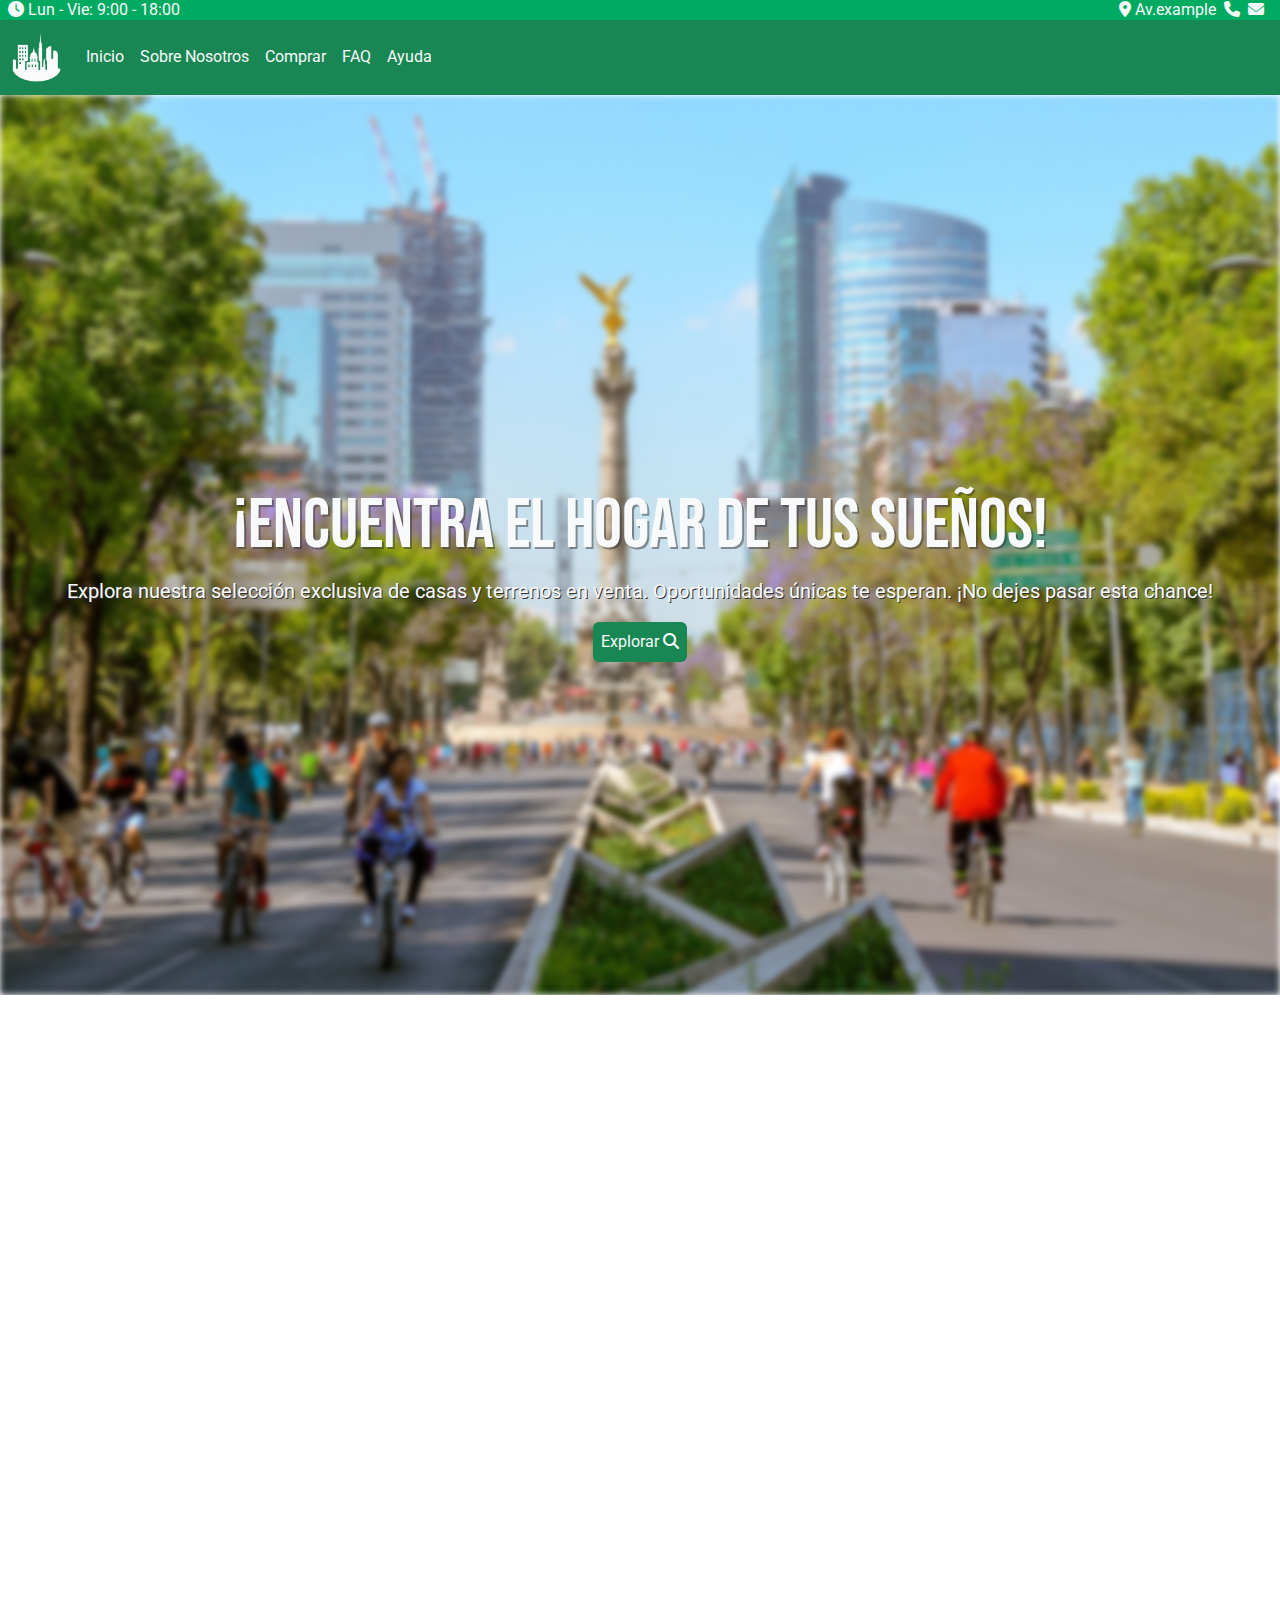
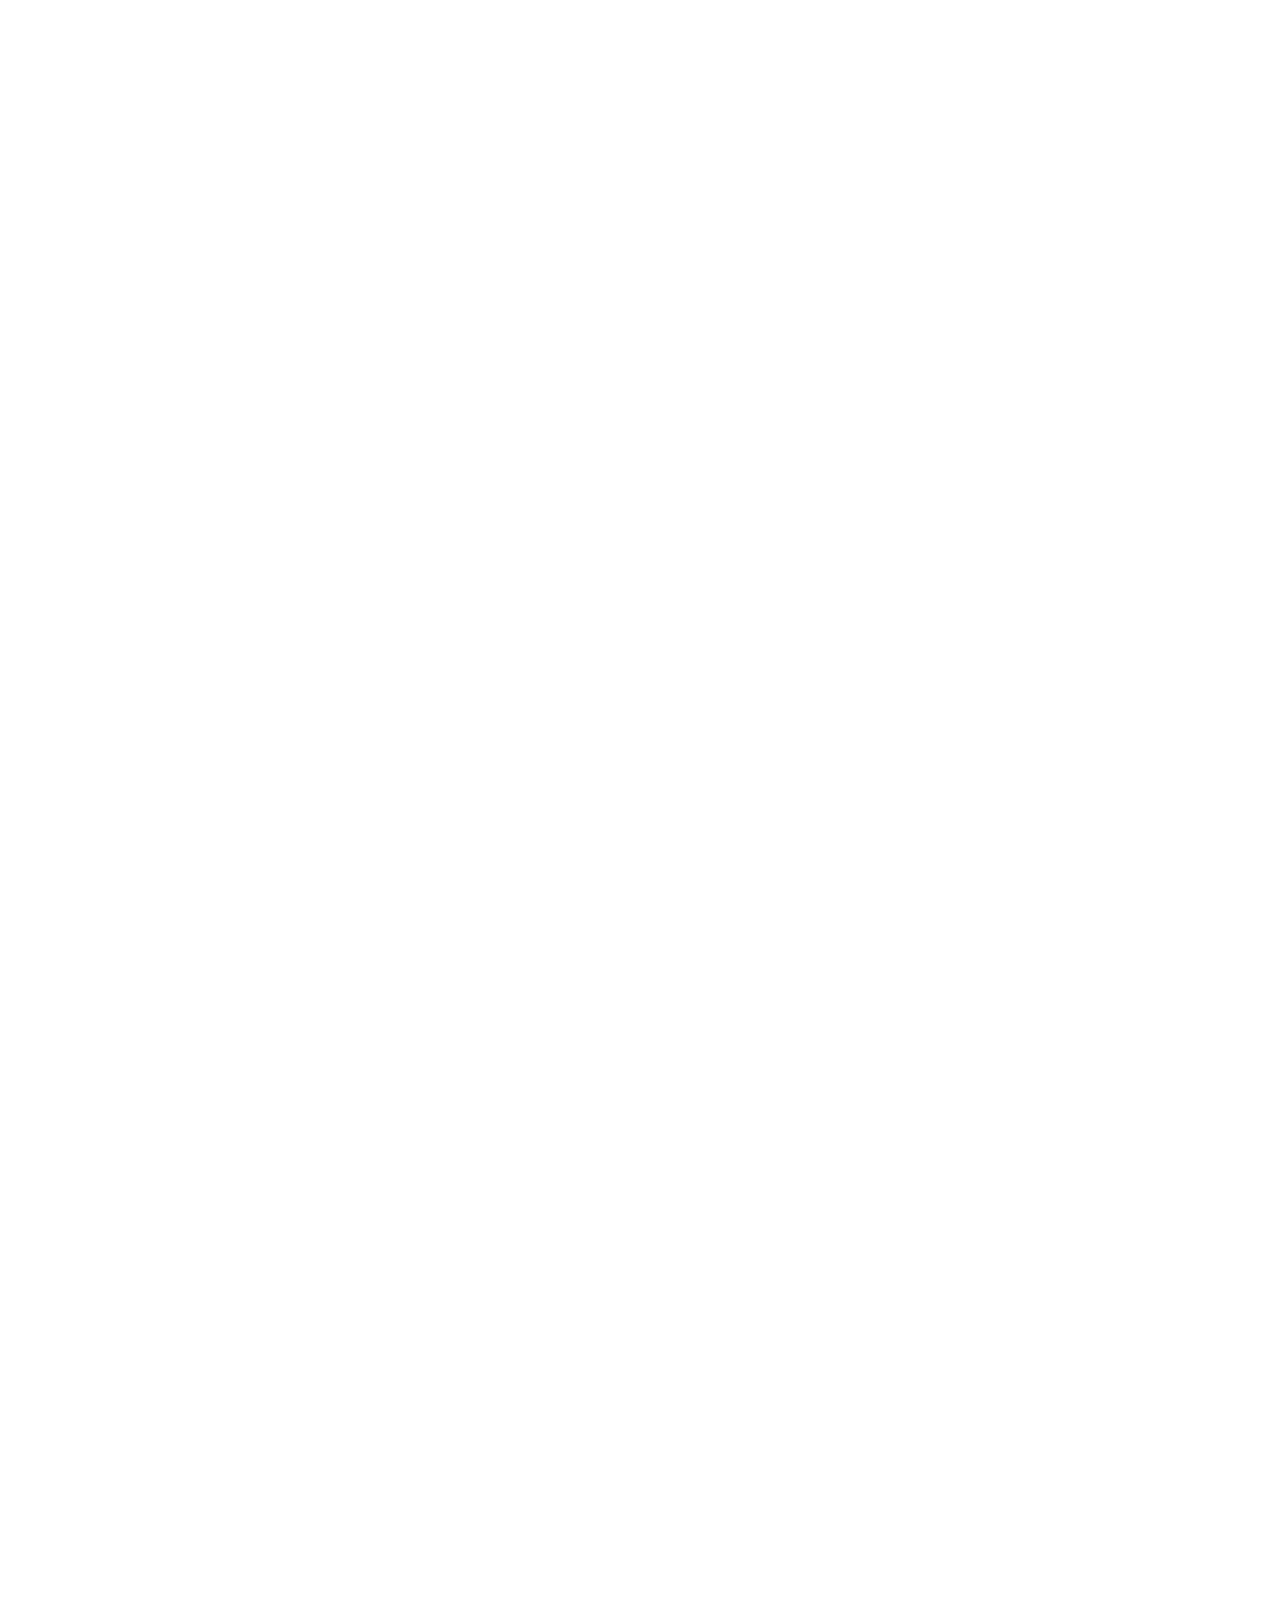
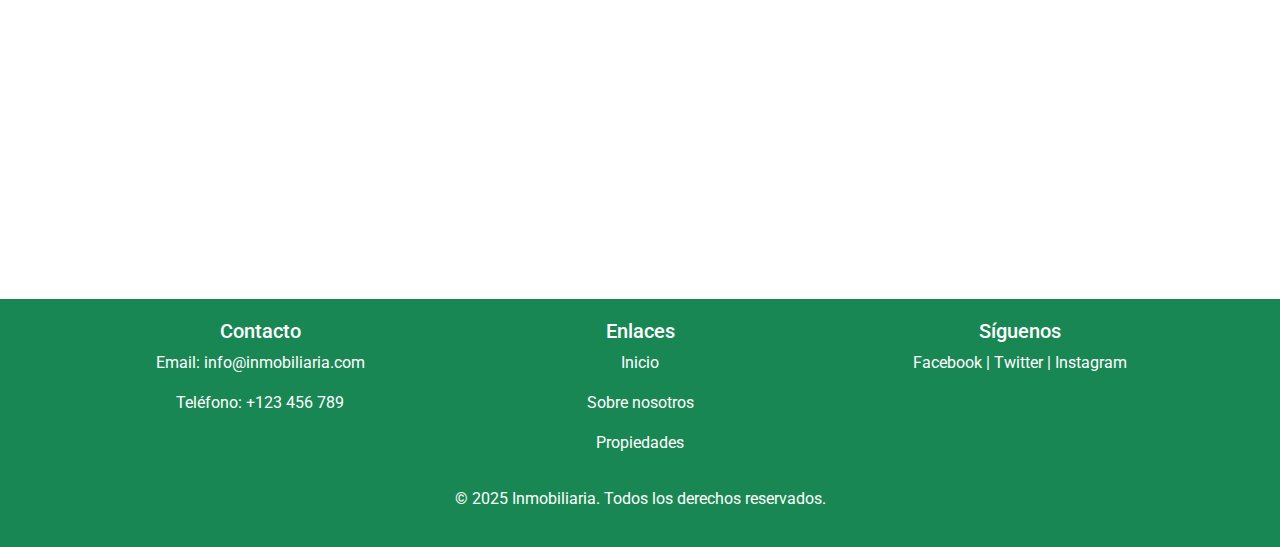
<file: index.html>
<!DOCTYPE html>
<html lang="es">

<head>
    <meta charset="UTF-8">
    <meta name="viewport" content="width=S, initial-scale=1.0">
    <title>Inmobiliaria | Inicio</title>
    <link rel="shorcut icon" href="/assets/img/logo.png">
    <link rel="stylesheet" href="https://cdnjs.cloudflare.com/ajax/libs/font-awesome/6.7.2/css/all.min.css"
        integrity="sha512-Evv84Mr4kqVGRNSgIGL/F/aIDqQb7xQ2vcrdIwxfjThSH8CSR7PBEakCr51Ck+w+/U6swU2Im1vVX0SVk9ABhg=="
        crossorigin="anonymous" referrerpolicy="no-referrer" />
    <link href="https://cdn.jsdelivr.net/npm/bootstrap@5.3.3/dist/css/bootstrap.min.css" rel="stylesheet"
        integrity="sha384-QWTKZyjpPEjISv5WaRU9OFeRpok6YctnYmDr5pNlyT2bRjXh0JMhjY6hW+ALEwIH" crossorigin="anonymous">
        <link href="https://unpkg.com/aos@2.3.1/dist/aos.css" rel="stylesheet">
        <link rel="stylesheet" href="./assets/css/style.css">
</head>

<body>
    <header>
        <div class="d-flex justify-content-between align-items-center p-2 top-header ">
            <div class=" text-light"> <i class="fa-solid fa-clock"></i> Lun - Vie: 9:00 - 18:00 </div>

            <div class="d-flex justify-content-end ">
                <ul class="d-flex flex-row gap-2 m-2  text-light">
                    <li><i class="fa-solid fa-location-dot"></i> Av.example</li>
                    <li><a class="" href=""><i class="fa-solid fa-phone  text-light contact"></i></a></li>
                    <li><a class="" href=""><i class="fa-solid fa-envelope  text-light contact"></i></a></li>
                </ul>
            </div>
        </div>
        <nav class="navbar navbar-expand-lg bg-success ">
            <div class="container-fluid">
                <a class="navbar-brand  text-light " href="#"><img class="logo" src="/assets/img/logo.png" alt=""></a>
                <button class="navbar-toggler" type="button" data-bs-toggle="collapse"
                    data-bs-target="#navbarSupportedContent" aria-controls="navbarSupportedContent"
                    aria-expanded="false" aria-label="Toggle navigation">
                    <span class="navbar-toggler-icon"></span>
                </button>
                <div class="collapse navbar-collapse" id="navbarSupportedContent">
                    <ul class="navbar-nav me-auto mb-2 mb-lg-0 ">
                        <li class="nav-item">
                            <a class="  text-light nav-link active" aria-current="page" href="/index.html">Inicio</a>
                        </li>
                        <li class="nav-item">
                            <a class="  text-light nav-link active" aria-current="page"
                                href="/pages/sobrenosotros.html">Sobre Nosotros</a>
                        </li>
                        <li class="nav-item">
                            <a class=" text-light nav-link active" aria-current="page" href="#destino">Comprar</a>
                        </li>
                        <li class="nav-item">
                            <a class=" text-light nav-link active" aria-current="page" href="#faq">FAQ</a>
                        </li>
                        <li class="nav-item">
                            <a class=" text-light nav-link active" aria-current="page"
                                href="/pages/ayuda.html">Ayuda</a>
                        </li>
                </div>
            </div>
        </nav>
    </header>
    <main>
        <section class="background-index" >
            <div class="background"></div>
            <div class="city align-items-center
                d-flex flex-column justify-content-center text-center text-light  ">
                <h1 class="titulo">¡Encuentra el hogar de tus sueños!</h1>
                <p class="parrafo">Explora nuestra selección exclusiva de casas y terrenos en venta. Oportunidades
                    únicas te esperan.
                    ¡No dejes pasar esta chance!
                </p>

                <a href="#destino" class=" explorar bg-success rounded p-2 text-decoration-none text-light">Explorar <i
                        class="fa-solid fa-magnifying-glass fs-10"></i></a>
            </div>
        </section>
        <section data-aos="fade-up" class="d-flex flex-row justify-content-center align-items-center gap-3 bg-success texto">
            <div class="col-6 text-light fs-4">Imagina despertar cada día en la casa de tus sueños o invertir en un
                terreno con un futuro prometedor.
                Las mejores oportunidades inmobiliarias están a solo un clic de distancia.

                Ya sea que busques un hogar acogedor, un espacio para tu familia o una inversión inteligente, tenemos
                opciones exclusivas para ti. Ubicaciones privilegiadas, precios competitivos y propiedades que se
                adaptan a tus necesidades.

                No dejes pasar esta oportunidad. Las mejores propiedades se venden rápido. ¡Haz clic ahora y encuentra
                la tuya antes que nadie!</div>
            <div><img class="mb-0 " src="/assets/img/agente.png" alt=""></div>
        </section>
        <section data-aos="fade-up" id="destino" class="container text-center mt-4">
            <div class="row mb-3">
              <div class="col-12 col-md-6 mb-3">
                <a href="/pages/casas.html">
                  <div class="image-container">
                    <img src="/assets/img/casa.jpg" alt="Casa">
                    <div class="overlay">
                      <div class="overlay-text">Casas</div>
                    </div>
                  </div>
                </a>
              </div>
          
              <div class="col-12 col-md-6 mb-3">
                <a href="/pages/edificios.html">
                  <div class="image-container">
                    <img src="/assets/img/edificio.jpg" alt="Edificio">
                    <div class="overlay">
                      <div class="overlay-text">Edificios</div>
                    </div>
                  </div>
                </a>
              </div>
          
              <div class="col-12 col-md-6 mb-3">
                <a href="/pages/terrenos.html">
                  <div class="image-container">
                    <img src="/assets/img/terrenos.jpg" alt="Terrenos">
                    <div class="overlay">
                      <div class="overlay-text">Terrenos</div>
                    </div>
                  </div>
                </a>
              </div>
          
              <div class="col-12 col-md-6 mb-3">
                <a href="/pages/locales.html">
                  <div class="image-container">
                    <img src="/assets/img/locales.jpg" alt="Locales">
                    <div class="overlay">
                      <div class="overlay-text">Locales</div>
                    </div>
                  </div>
                </a>
              </div>
            </div>
          </section>
          

        <section data-aos="fade-up">
            <h2 class="justify-content-center text-center d-flex">Nuestros Clientes</h2>
            <div id="testimonialCarousel" class="carousel slide" data-bs-ride="carousel" data-bs-interval="3000">
                <div class="carousel-inner">
                    <div class="carousel-item active">
                        <div class="testimonial">
                            <h5>Juan Pérez</h5>
                            <p>"Compré mi casa aquí y fue la mejor decisión. Excelente servicio."</p>
                            <div class="stars">⭐⭐⭐⭐⭐</div>
                        </div>
                    </div>
                    <div class="carousel-item">
                        <div class="testimonial">
                            <h5>María López</h5>
                            <p>"Atención de primera y muy buenas casas. Recomendado."</p>
                            <div class="stars">⭐⭐⭐⭐⭐</div>
                        </div>
                    </div>
                    <div class="carousel-item">
                        <div class="testimonial">
                            <h5>Carlos Gómez</h5>
                            <p>"Muy satisfecho con mi compra. Todo fue muy rápido y fácil."</p>
                            <div class="stars">⭐⭐⭐⭐⭐</div>
                        </div>
                    </div>
                </div>
            </div>
        </section>
        <section id="faq" class="container my-5" data-aos="fade-up">
            <h2 class="text-center mb-4">Preguntas Frecuentes (FAQ)</h2>
            <div class="accordion" id="faqAccordion">

                <div class="accordion-item">
                    <h2 class="accordion-header" id="headingOne">
                        <button class="accordion-button" type="button" data-bs-toggle="collapse"
                            data-bs-target="#collapseOne" aria-expanded="true" aria-controls="collapseOne">
                            ¿Qué tipo de propiedades ofrecen?
                        </button>
                    </h2>
                    <div id="collapseOne" class="accordion-collapse collapse show" aria-labelledby="headingOne"
                        data-bs-parent="#faqAccordion">
                        <div class="accordion-body">
                            Ofrecemos terrenos, edificios, casas y locales comerciales en diversas ubicaciones.
                        </div>
                    </div>
                </div>

                <div class="accordion-item">
                    <h2 class="accordion-header" id="headingTwo">
                        <button class="accordion-button collapsed" type="button" data-bs-toggle="collapse"
                            data-bs-target="#collapseTwo" aria-expanded="false" aria-controls="collapseTwo">
                            ¿Ofrecen financiamiento para la compra de propiedades?
                        </button>
                    </h2>
                    <div id="collapseTwo" class="accordion-collapse collapse" aria-labelledby="headingTwo"
                        data-bs-parent="#faqAccordion">
                        <div class="accordion-body">
                            Sí, contamos con opciones de financiamiento y trabajamos con diversas entidades bancarias
                            para facilitar su compra.
                        </div>
                    </div>
                </div>

                <div class="accordion-item">
                    <h2 class="accordion-header" id="headingThree">
                        <button class="accordion-button collapsed" type="button" data-bs-toggle="collapse"
                            data-bs-target="#collapseThree" aria-expanded="false" aria-controls="collapseThree">
                            ¿Cómo puedo programar una visita a una propiedad?
                        </button>
                    </h2>
                    <div id="collapseThree" class="accordion-collapse collapse" aria-labelledby="headingThree"
                        data-bs-parent="#faqAccordion">
                        <div class="accordion-body">
                            Puede agendar una visita contactándonos a través de nuestro formulario en línea o llamando a
                            nuestras oficinas.
                        </div>
                    </div>
                </div>

                <div class="accordion-item">
                    <h2 class="accordion-header" id="headingFour">
                        <button class="accordion-button collapsed" type="button" data-bs-toggle="collapse"
                            data-bs-target="#collapseFour" aria-expanded="false" aria-controls="collapseFour">
                            ¿Tienen propiedades en venta y en alquiler?
                        </button>
                    </h2>
                    <div id="collapseFour" class="accordion-collapse collapse" aria-labelledby="headingFour"
                        data-bs-parent="#faqAccordion">
                        <div class="accordion-body">
                            Sí, contamos con propiedades tanto para la venta como para el alquiler en diferentes
                            ubicaciones y precios.
                        </div>
                    </div>
                </div>
<a class="justify-content-end d-flex align-items-center" href="/pages/ayuda.html">Ver más preguntas</a>
            </div>
        </section>
        <section data-aos="fade-up"><iframe class="height-25  mt-5 d-flex justify-content-center w-100"
                src="https://www.google.com/maps/embed?pb=!1m18!1m12!1m3!1d1636.0440317859673!2d-56.17915495513125!3d-34.90423946594041!2m3!1f0!2f0!3f0!3m2!1i1024!2i768!4f13.1!3m3!1m2!1s0x959f804b61dd87fb%3A0xa618115bb8074eb6!2sCord%C3%B3n%2C%20Montevideo%2C%20Montevideo%20Department!5e0!3m2!1sen!2suy!4v1743624578591!5m2!1sen!2suy"
                width="600" height="450" style="border:0;" allowfullscreen="" loading="lazy"
                referrerpolicy="no-referrer-when-downgrade"></iframe>
        </section>
    </main>
    <footer class="footer bg-success">
        <div class="container">
            <div class="row">
                <div class="col-md-4">
                    <h5>Contacto</h5>
                    <p>Email: info@inmobiliaria.com</p>
                    <p>Teléfono: +123 456 789</p>
                </div>
                <div class="col-md-4">
                    <h5>Enlaces</h5>
                    <p><a href="/index.html">Inicio</a></p>
                    <p><a href="/pages/sobrenosotros.html">Sobre nosotros</a></p>
                    <p><a href="/index.html#destino">Propiedades</a></p>
                </div>
                <div class="col-md-4">
                    <h5>Síguenos</h5>
                    <p><a href="#">Facebook</a> | <a href="#">Twitter</a> | <a href="#">Instagram</a></p>
                </div>
            </div>
            <p class="mt-3">&copy; 2025 Inmobiliaria. Todos los derechos reservados.</p>
        </div>
    </footer>


    <script src="https://cdn.jsdelivr.net/npm/bootstrap@5.3.3/dist/js/bootstrap.bundle.min.js"
        integrity="sha384-YvpcrYf0tY3lHB60NNkmXc5s9fDVZLESaAA55NDzOxhy9GkcIdslK1eN7N6jIeHz"
        crossorigin="anonymous"></script>
        <script src="https://unpkg.com/aos@2.3.1/dist/aos.js"></script>
        <script>
            AOS.init();
          </script>
</body>

</html>
</file>
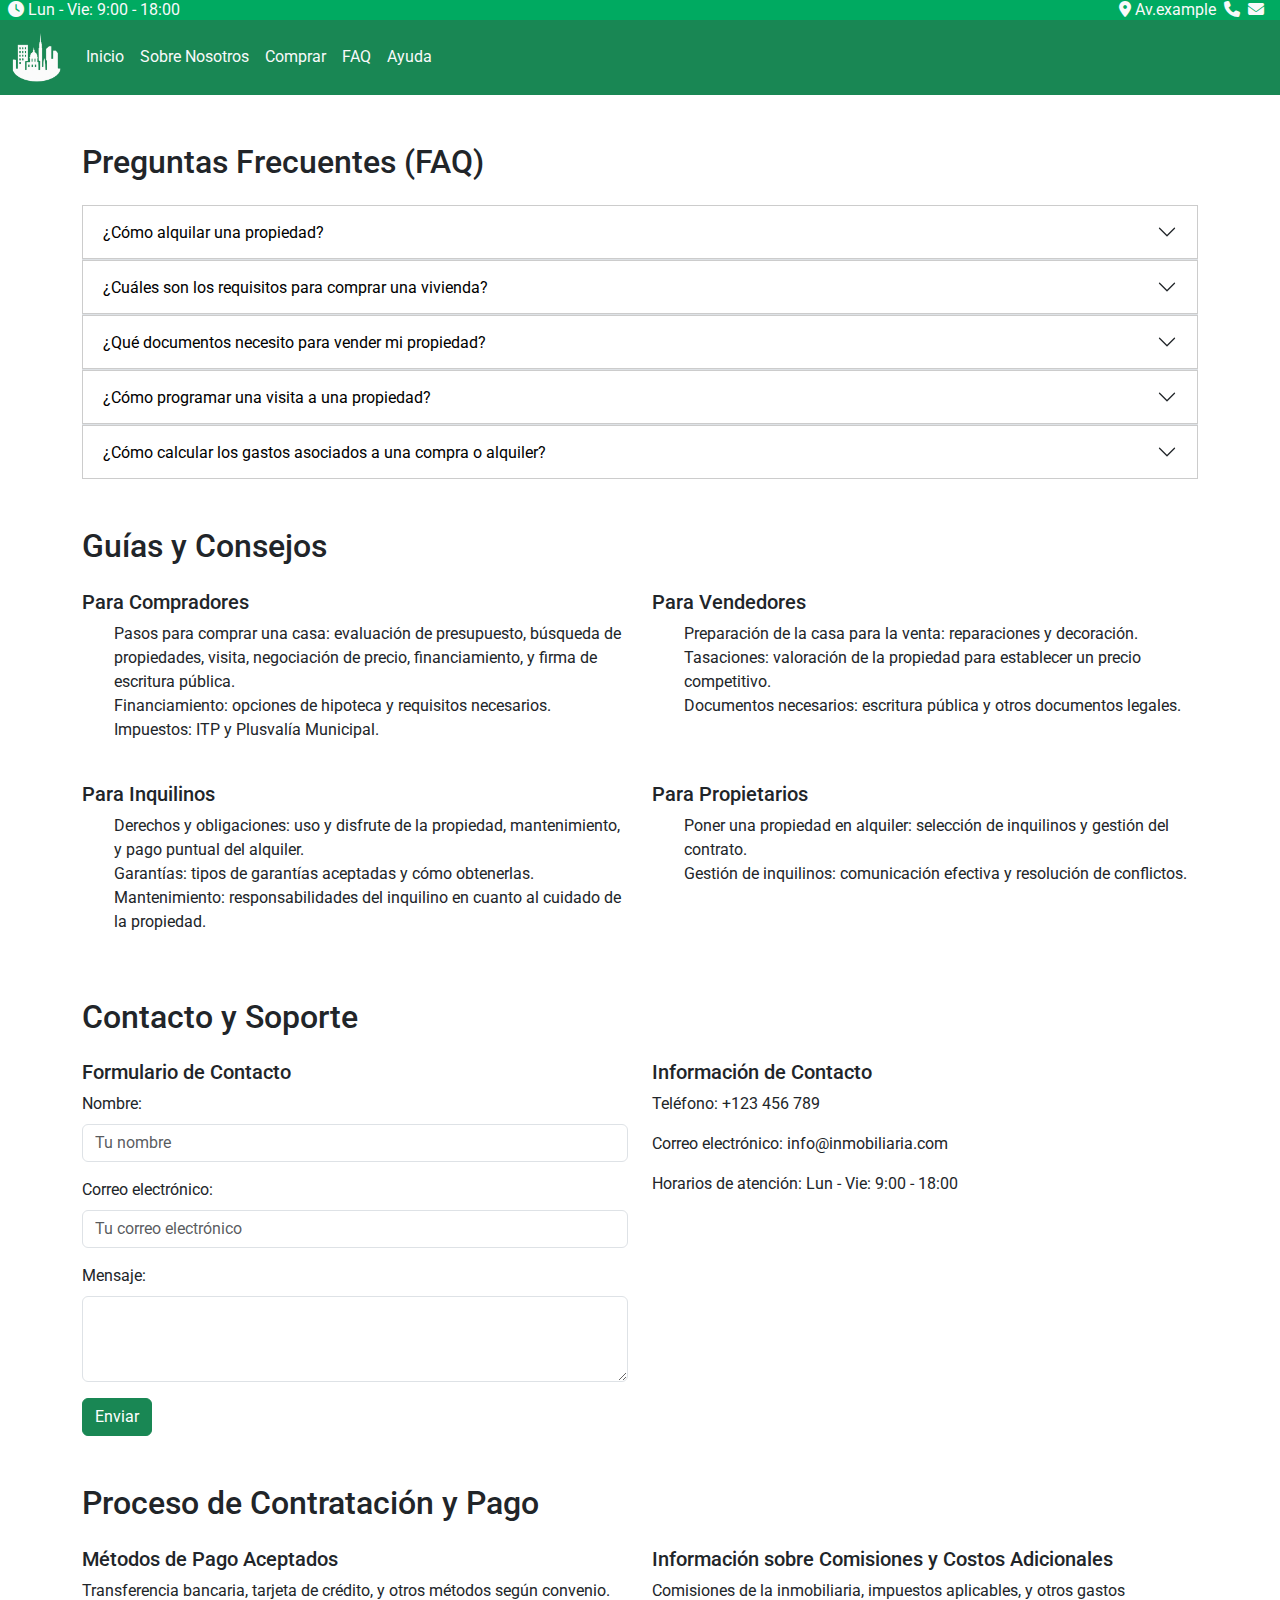
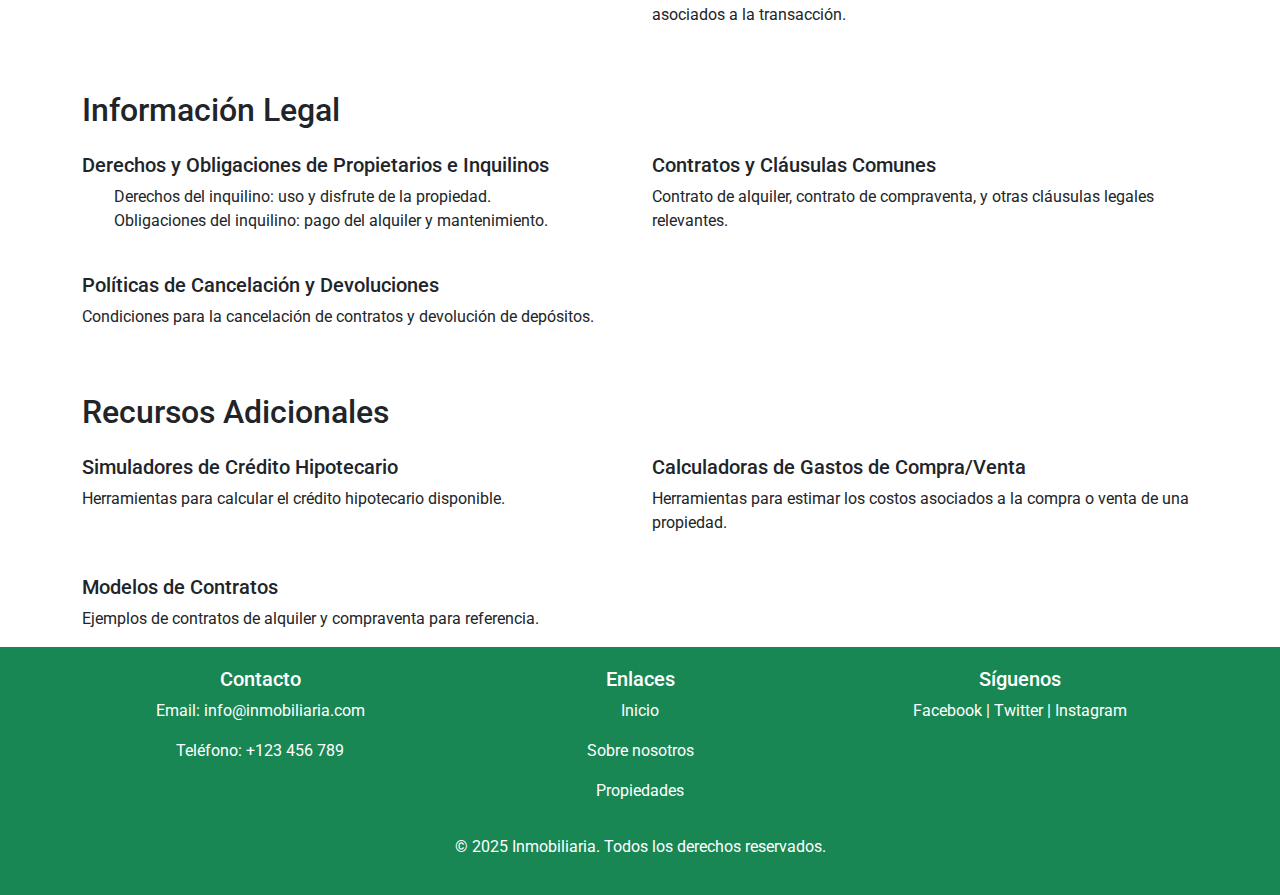
<file: pages/ayuda.html>
<!DOCTYPE html>
<html lang="es">

<head>

    <meta charset="UTF-8">
    <meta name="viewport" content="width=device-width, initial-scale=1.0">
    <title>Inmobiliaria | Ayuda</title>
    <link rel="shorcut icon" href="../assets/img/logo.png">
    <link rel="stylesheet" href="https://cdnjs.cloudflare.com/ajax/libs/font-awesome/6.7.2/css/all.min.css"
        integrity="sha512-Evv84Mr4kqVGRNSgIGL/F/aIDqQb7xQ2vcrdIwxfjThSH8CSR7PBEakCr51Ck+w+/U6swU2Im1vVX0SVk9ABhg=="
        crossorigin="anonymous" referrerpolicy="no-referrer" />
    <link href="https://cdn.jsdelivr.net/npm/bootstrap@5.3.3/dist/css/bootstrap.min.css" rel="stylesheet"
        integrity="sha384-QWTKZyjpPEjISv5WaRU9OFeRpok6YctnYmDr5pNlyT2bRjXh0JMhjY6hW+ALEwIH" crossorigin="anonymous">
    <link rel="stylesheet" href="../assets/css/style.css">
</head>

<body>

    <header>
        <div class="d-flex justify-content-between align-items-center p-2 top-header ">
            <div class=" text-light"> <i class="fa-solid fa-clock"></i> Lun - Vie: 9:00 - 18:00 </div>

            <div class="d-flex justify-content-end ">
                <ul class="d-flex flex-row gap-2 m-2  text-light">
                    <li><i class="fa-solid fa-location-dot"></i> Av.example</li>
                    <li><a class="" href=""><i class="fa-solid fa-phone  text-light contact"></i></a></li>
                    <li><a class="" href=""><i class="fa-solid fa-envelope  text-light contact"></i></a></li>
                </ul>
            </div>
        </div>
        <nav class="navbar navbar-expand-lg bg-success">
            <div class="container-fluid">
                <a class="navbar-brand  text-light " href="#"><img class="logo" src="/assets/img/logo.png" alt=""></a>
                <button class="navbar-toggler" type="button" data-bs-toggle="collapse"
                    data-bs-target="#navbarSupportedContent" aria-controls="navbarSupportedContent"
                    aria-expanded="false" aria-label="Toggle navigation">
                    <span class="navbar-toggler-icon"></span>
                </button>
                <div class="collapse navbar-collapse" id="navbarSupportedContent">
                    <ul class="navbar-nav me-auto mb-2 mb-lg-0 ">
                        <li class="nav-item">
                            <a class="  text-light nav-link active" aria-current="page" href="/index.html">Inicio</a>
                        </li>
                        <li class="nav-item">
                            <a class="  text-light nav-link active" aria-current="page"
                                href="/pages/sobrenosotros.html">Sobre Nosotros</a>
                        </li>
                        <li class="nav-item">
                            <a class=" text-light nav-link active" aria-current="page" href="/index.html">Comprar</a>
                        </li>
                        <li class="nav-item">
                            <a class=" text-light nav-link active" aria-current="page" href="/index.html#faq">FAQ</a>
                        </li>
                        <li class="nav-item">
                            <a class=" text-light nav-link active" aria-current="page"
                                href="/pages/ayuda.html">Ayuda</a>
                        </li>
                    </ul>
                </div>
            </div>
        </nav>
    </header>

    <main>

        <section class="container mt-5">
            <h2 class="mb-4">Preguntas Frecuentes (FAQ)</h2>
            <div class="accordion accordion-flush" id="accordionFlushExample">
                <div class="accordion-item">
                    <h2 class="accordion-header" id="flush-headingOne">
                        <button class="accordion-button collapsed" type="button" data-bs-toggle="collapse"
                            data-bs-target="#flush-collapseOne" aria-expanded="false" aria-controls="flush-collapseOne">
                            ¿Cómo alquilar una propiedad?
                        </button>
                    </h2>
                    <div id="flush-collapseOne" class="accordion-collapse collapse" aria-labelledby="flush-headingOne"
                        data-bs-parent="#accordionFlushExample">
                        <div class="accordion-body">
                            Para alquilar una propiedad, debes elegir la propiedad deseada, dejar una seña para
                            reservarla, presentar la documentación necesaria (como DNI y comprobante de ingresos), y
                            elegir una garantía (como ANDA o seguro de caución). Luego, se procede a firmar el contrato
                            de alquiler[1][5].
                        </div>
                    </div>
                </div>
                <div class="accordion-item">
                    <h2 class="accordion-header" id="flush-headingTwo">
                        <button class="accordion-button collapsed" type="button" data-bs-toggle="collapse"
                            data-bs-target="#flush-collapseTwo" aria-expanded="false" aria-controls="flush-collapseTwo">
                            ¿Cuáles son los requisitos para comprar una vivienda?
                        </button>
                    </h2>
                    <div id="flush-collapseTwo" class="accordion-collapse collapse" aria-labelledby="flush-headingTwo"
                        data-bs-parent="#accordionFlushExample">
                        <div class="accordion-body">
                            Para comprar una vivienda, debes evaluar tu presupuesto, buscar propiedades, hacer visitas,
                            negociar el precio, firmar el contrato de arras, obtener financiación si es necesario, y
                            finalmente firmar la escritura pública. También debes pagar impuestos como el ITP[3].
                        </div>
                    </div>
                </div>
                <div class="accordion-item">
                    <h2 class="accordion-header" id="flush-headingThree">
                        <button class="accordion-button collapsed" type="button" data-bs-toggle="collapse"
                            data-bs-target="#flush-collapseThree" aria-expanded="false"
                            aria-controls="flush-collapseThree">
                            ¿Qué documentos necesito para vender mi propiedad?
                        </button>
                    </h2>
                    <div id="flush-collapseThree" class="accordion-collapse collapse"
                        aria-labelledby="flush-headingThree" data-bs-parent="#accordionFlushExample">
                        <div class="accordion-body">
                            Para vender una propiedad, necesitas documentación como la escritura pública, el certificado
                            de eficiencia energética, y la nota simple del registro de la propiedad. También debes
                            considerar impuestos como el IRPF por incrementos patrimoniales y el ITP[1][3].
                        </div>
                    </div>
                </div>
                <div class="accordion-item">
                    <h2 class="accordion-header" id="flush-headingFour">
                        <button class="accordion-button collapsed" type="button" data-bs-toggle="collapse"
                            data-bs-target="#flush-collapseFour" aria-expanded="false"
                            aria-controls="flush-collapseFour">
                            ¿Cómo programar una visita a una propiedad?
                        </button>
                    </h2>
                    <div id="flush-collapseFour" class="accordion-collapse collapse" aria-labelledby="flush-headingFour"
                        data-bs-parent="#accordionFlushExample">
                        <div class="accordion-body">
                            Para programar una visita, generalmente debes contactar a la inmobiliaria a través de su
                            sitio web o por teléfono, proporcionando tus datos de contacto[5].
                        </div>
                    </div>
                </div>
                <div class="accordion-item">
                    <h2 class="accordion-header" id="flush-headingFive">
                        <button class="accordion-button collapsed" type="button" data-bs-toggle="collapse"
                            data-bs-target="#flush-collapseFive" aria-expanded="false"
                            aria-controls="flush-collapseFive">
                            ¿Cómo calcular los gastos asociados a una compra o alquiler?
                        </button>
                    </h2>
                    <div id="flush-collapseFive" class="accordion-collapse collapse" aria-labelledby="flush-headingFive"
                        data-bs-parent="#accordionFlushExample">
                        <div class="accordion-body">
                            Los gastos incluyen impuestos como el ITP, comisiones de la inmobiliaria, y otros costos
                            adicionales como el mantenimiento o servicios básicos en el caso del alquiler[1][3].
                        </div>
                    </div>
                </div>
            </div>
        </section>


        <section class="container mt-5">
            <h2 class="mb-4">Guías y Consejos</h2>
            <div class="row">
                <div class="col-md-6">
                    <h5>Para Compradores</h5>
                    <ul>
                        <li>Pasos para comprar una casa: evaluación de presupuesto, búsqueda de propiedades, visita,
                            negociación de precio, financiamiento, y firma de escritura pública.</li>
                        <li>Financiamiento: opciones de hipoteca y requisitos necesarios.</li>
                        <li>Impuestos: ITP y Plusvalía Municipal.</li>
                    </ul>
                </div>
                <div class="col-md-6">
                    <h5>Para Vendedores</h5>
                    <ul>
                        <li>Preparación de la casa para la venta: reparaciones y decoración.</li>
                        <li>Tasaciones: valoración de la propiedad para establecer un precio competitivo.</li>
                        <li>Documentos necesarios: escritura pública y otros documentos legales.</li>
                    </ul>
                </div>
            </div>
            <div class="row mt-4">
                <div class="col-md-6">
                    <h5>Para Inquilinos</h5>
                    <ul>
                        <li>Derechos y obligaciones: uso y disfrute de la propiedad, mantenimiento, y pago puntual del
                            alquiler.</li>
                        <li>Garantías: tipos de garantías aceptadas y cómo obtenerlas.</li>
                        <li>Mantenimiento: responsabilidades del inquilino en cuanto al cuidado de la propiedad.</li>
                    </ul>
                </div>
                <div class="col-md-6">
                    <h5>Para Propietarios</h5>
                    <ul>
                        <li>Poner una propiedad en alquiler: selección de inquilinos y gestión del contrato.</li>
                        <li>Gestión de inquilinos: comunicación efectiva y resolución de conflictos.</li>
                    </ul>
                </div>
            </div>
        </section>


        <section class="container mt-5">
            <h2 class="mb-4">Contacto y Soporte</h2>
            <div class="row">
                <div class="col-md-6">
                    <h5>Formulario de Contacto</h5>
                    <form>
                        <div class="mb-3">
                            <label for="nombre" class="form-label">Nombre:</label>
                            <input type="text" class="form-control" id="nombre" placeholder="Tu nombre">
                        </div>
                        <div class="mb-3">
                            <label for="email" class="form-label">Correo electrónico:</label>
                            <input type="email" class="form-control" id="email" placeholder="Tu correo electrónico">
                        </div>
                        <div class="mb-3">
                            <label for="mensaje" class="form-label">Mensaje:</label>
                            <textarea class="form-control" id="mensaje" rows="3"></textarea>
                        </div>
                        <button type="submit" class="btn btn-success">Enviar</button>
                    </form>
                </div>
                <div class="col-md-6">
                    <h5>Información de Contacto</h5>
                    <p>Teléfono: +123 456 789</p>
                    <p>Correo electrónico: info@inmobiliaria.com</p>
                    <p>Horarios de atención: Lun - Vie: 9:00 - 18:00</p>
                </div>
            </div>
        </section>

        <section class="container mt-5">
            <h2 class="mb-4">Proceso de Contratación y Pago</h2>
            <div class="row">
                <div class="col-md-6">
                    <h5>Métodos de Pago Aceptados</h5>
                    <p>Transferencia bancaria, tarjeta de crédito, y otros métodos según convenio.</p>
                </div>
                <div class="col-md-6">
                    <h5>Información sobre Comisiones y Costos Adicionales</h5>
                    <p>Comisiones de la inmobiliaria, impuestos aplicables, y otros gastos asociados a la transacción.
                    </p>
                </div>
            </div>
        </section>


        <section class="container mt-5">
            <h2 class="mb-4">Información Legal</h2>
            <div class="row">
                <div class="col-md-6">
                    <h5>Derechos y Obligaciones de Propietarios e Inquilinos</h5>
                    <ul>
                        <li>Derechos del inquilino: uso y disfrute de la propiedad.</li>
                        <li>Obligaciones del inquilino: pago del alquiler y mantenimiento.</li>
                    </ul>
                </div>
                <div class="col-md-6">
                    <h5>Contratos y Cláusulas Comunes</h5>
                    <p>Contrato de alquiler, contrato de compraventa, y otras cláusulas legales relevantes.</p>
                </div>
            </div>
            <div class="row mt-4">
                <div class="col-md-12">
                    <h5>Políticas de Cancelación y Devoluciones</h5>
                    <p>Condiciones para la cancelación de contratos y devolución de depósitos.</p>
                </div>
            </div>
        </section>

        <section class="container mt-5">
            <h2 class="mb-4">Recursos Adicionales</h2>
            <div class="row">
                <div class="col-md-6">
                    <h5>Simuladores de Crédito Hipotecario</h5>
                    <p>Herramientas para calcular el crédito hipotecario disponible.</p>
                </div>
                <div class="col-md-6">
                    <h5>Calculadoras de Gastos de Compra/Venta</h5>
                    <p>Herramientas para estimar los costos asociados a la compra o venta de una propiedad.</p>
                </div>
            </div>
            <div class="row mt-4">
                <div class="col-md-12">
                    <h5>Modelos de Contratos</h5>
                    <p>Ejemplos de contratos de alquiler y compraventa para referencia.</p>
                </div>
            </div>
        </section>
    </main>

    <footer class="footer bg-success">
        <div class="container">
            <div class="row">
                <div class="col-md-4">
                    <h5>Contacto</h5>
                    <p>Email: info@inmobiliaria.com</p>
                    <p>Teléfono: +123 456 789</p>
                </div>
                <div class="col-md-4">
                    <h5>Enlaces</h5>
                    <p><a href="/index.html">Inicio</a></p>
                    <p><a href="/pages/sobrenosotros.html">Sobre nosotros</a></p>
                    <p><a href="/index.html#destino">Propiedades</a></p>
                </div>
                <div class="col-md-4">
                    <h5>Síguenos</h5>
                    <p><a href="#">Facebook</a> | <a href="#">Twitter</a> | <a href="#">Instagram</a></p>
                </div>
            </div>
            <p class="mt-3">&copy; 2025 Inmobiliaria. Todos los derechos reservados.</p>
        </div>
    </footer>

    <script src="https://cdn.jsdelivr.net/npm/bootstrap@5.3.3/dist/js/bootstrap.bundle.min.js"
        integrity="sha384-YvpcrYf0tY3lHB60NNkmXc5s9fDVZLESaAA55NDzOxhy9GkcIdslK1eN7N6jIeHz"
        crossorigin="anonymous"></script>
</body>

</html>
</file>
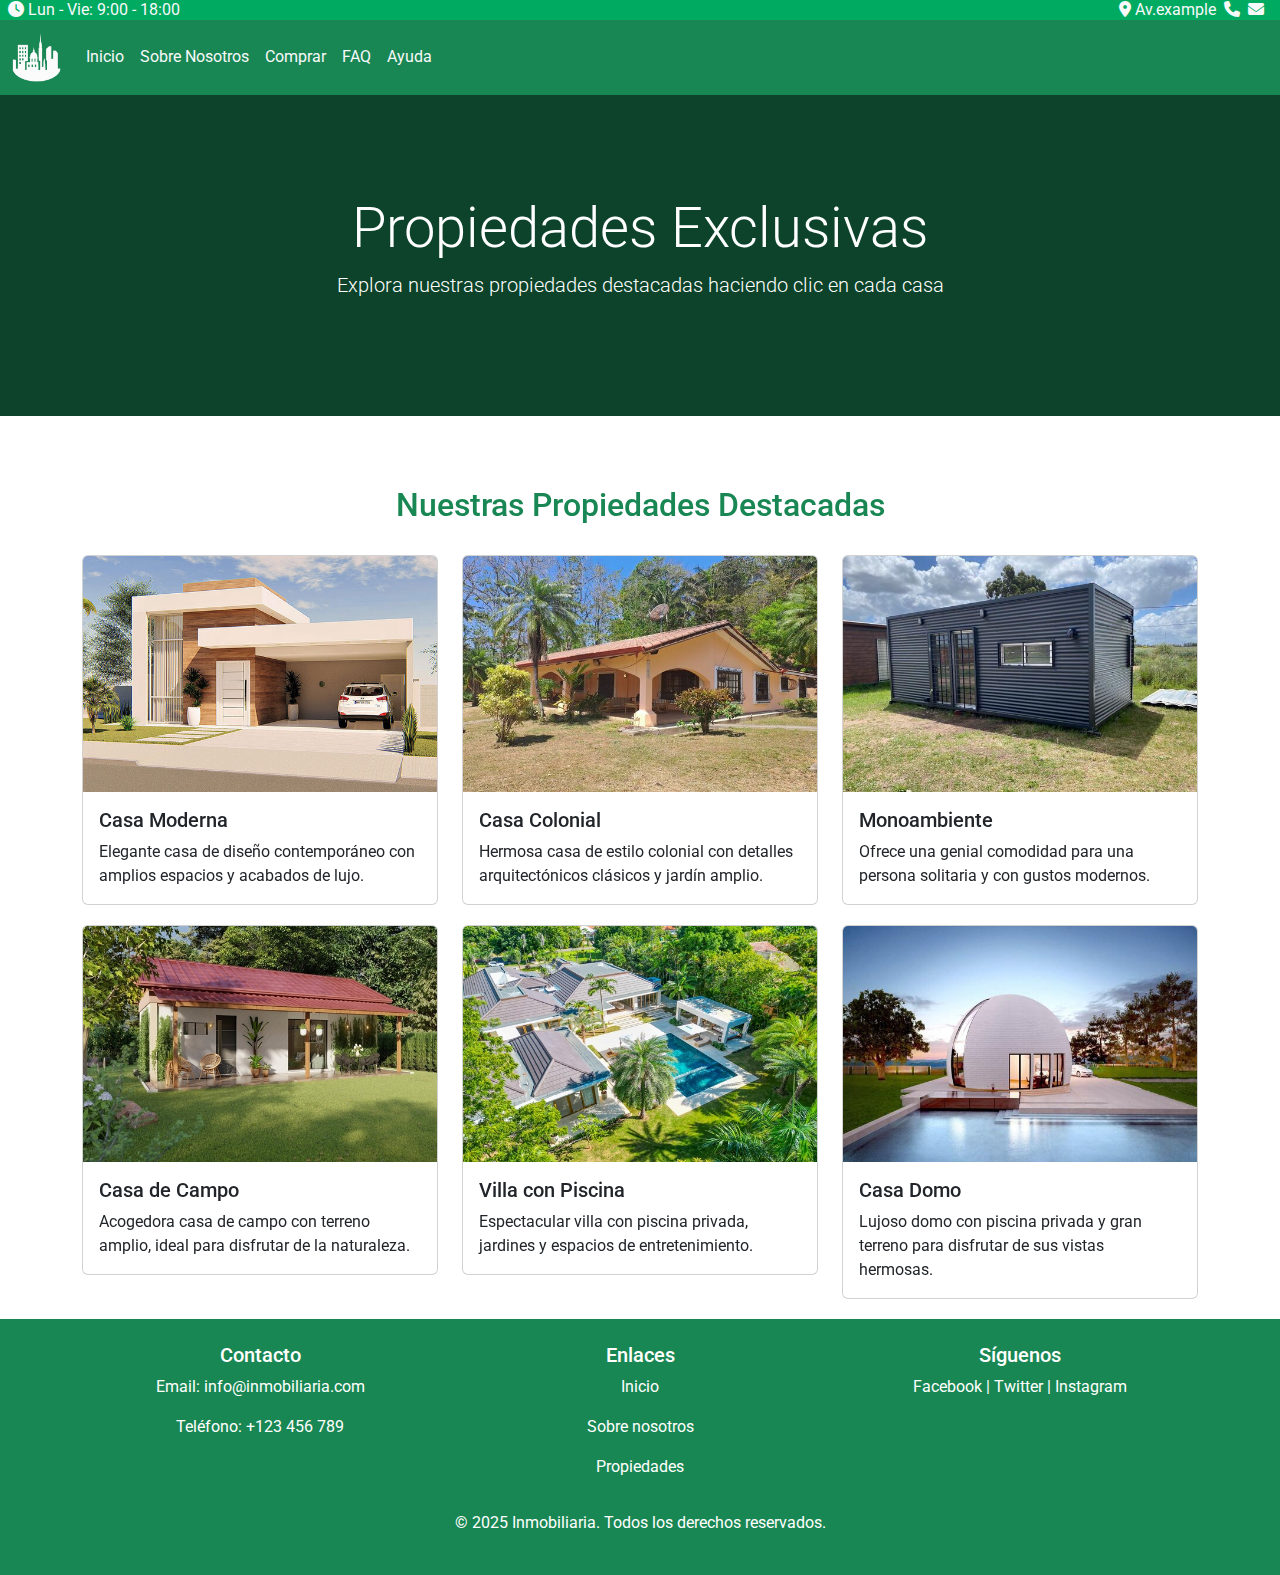
<file: pages/casas.html>
<!DOCTYPE html>
<html lang="es">

<head>
    <meta charset="UTF-8">
    <meta name="viewport" content="width=S, initial-scale=1.0">
    <title>Inmobiliaria | Casas</title>
    <link rel="shorcut icon" href="/assets/img/logo.png">
    <link rel="stylesheet" href="https://cdnjs.cloudflare.com/ajax/libs/font-awesome/6.7.2/css/all.min.css"
        integrity="sha512-Evv84Mr4kqVGRNSgIGL/F/aIDqQb7xQ2vcrdIwxfjThSH8CSR7PBEakCr51Ck+w+/U6swU2Im1vVX0SVk9ABhg=="
        crossorigin="anonymous" referrerpolicy="no-referrer" />
    <link href="https://cdn.jsdelivr.net/npm/bootstrap@5.3.3/dist/css/bootstrap.min.css" rel="stylesheet"
        integrity="sha384-QWTKZyjpPEjISv5WaRU9OFeRpok6YctnYmDr5pNlyT2bRjXh0JMhjY6hW+ALEwIH" crossorigin="anonymous">
        <link href="https://unpkg.com/aos@2.3.1/dist/aos.css" rel="stylesheet">
        <link rel="stylesheet" href="/assets/css/style.css">
</head>

<body>
    <header>
        <div class="d-flex justify-content-between align-items-center p-2 top-header ">
            <div class=" text-light"> <i class="fa-solid fa-clock"></i> Lun - Vie: 9:00 - 18:00 </div>

            <div class="d-flex justify-content-end ">
                <ul class="d-flex flex-row gap-2 m-2  text-light">
                    <li><i class="fa-solid fa-location-dot"></i> Av.example</li>
                    <li><a class="" href=""><i class="fa-solid fa-phone  text-light contact"></i></a></li>
                    <li><a class="" href=""><i class="fa-solid fa-envelope  text-light contact"></i></a></li>
                </ul>
            </div>
        </div>
        <nav class="navbar navbar-expand-lg bg-success">
            <div class="container-fluid">
                <a class="navbar-brand  text-light " href="#"><img class="logo" src="/assets/img/logo.png" alt=""></a>
                <button class="navbar-toggler" type="button" data-bs-toggle="collapse"
                    data-bs-target="#navbarSupportedContent" aria-controls="navbarSupportedContent"
                    aria-expanded="false" aria-label="Toggle navigation">
                    <span class="navbar-toggler-icon"></span>
                </button>
                <div class="collapse navbar-collapse" id="navbarSupportedContent">
                    <ul class="navbar-nav me-auto mb-2 mb-lg-0 ">
                        <li class="nav-item">
                            <a class="  text-light nav-link active" aria-current="page" href="/index.html">Inicio</a>
                        </li>
                        <li class="nav-item">
                            <a class="  text-light nav-link active" aria-current="page"
                                href="/pages/sobrenosotros.html">Sobre Nosotros</a>
                        </li>
                        <li class="nav-item">
                            <a class=" text-light nav-link active" aria-current="page" href="/index.html">Comprar</a>
                        </li>
                        <li class="nav-item">
                            <a class=" text-light nav-link active" aria-current="page" href="/index.html#faq">FAQ</a>
                        </li>
                        <li class="nav-item">
                            <a class=" text-light nav-link active" aria-current="page"
                                href="/pages/ayuda.html">Ayuda</a>
                        </li>
                    </ul>
                </div>
            </div>
        </nav>
    </header>
    <main>

        <div class="hero-section bg-success text-center">
            <div class="container">
                <h1 class="display-4">Propiedades Exclusivas</h1>
                <p class="lead">Explora nuestras propiedades destacadas haciendo clic en cada casa</p>
            </div>
        </div>


        <div class="container" id="destino" data-aos="zoom-in" >
            <h2 class="property-title">Nuestras Propiedades Destacadas</h2>
            <div class="row">

                <div class="col-md-4" >
                    <div class="card" data-bs-toggle="modal" data-bs-target="#modernHouseModal">
                        <img src="/assets/img/casa1/casa1.jpg" class="card-img-top" alt="Casa Moderna">
                        <div class="card-body">
                            <h5 class="card-title">Casa Moderna</h5>
                            <p class="card-text">Elegante casa de diseño contemporáneo con amplios espacios y acabados
                                de lujo.</p>
                        </div>
                    </div>
                </div>


                <div class="col-md-4">
                    <div class="card" data-bs-toggle="modal" data-bs-target="#colonialHouseModal">
                        <img src="/assets/img/casa2/casa2.jpg" class="card-img-top" alt="Casa Colonial">
                        <div class="card-body">
                            <h5 class="card-title">Casa Colonial</h5>
                            <p class="card-text">Hermosa casa de estilo colonial con detalles arquitectónicos clásicos y
                                jardín amplio.</p>
                        </div>
                    </div>
                </div>


                <div class="col-md-4">
                    <div class="card" data-bs-toggle="modal" data-bs-target="#luxuryAptModal">
                        <img src="/assets/img/casa3/casa3.jpg" class="card-img-top" alt="Apartamento de Lujo">
                        <div class="card-body">
                            <h5 class="card-title">Monoambiente</h5>
                            <p class="card-text">Ofrece una genial comodidad para una persona solitaria y con gustos
                                modernos.</p>
                        </div>
                    </div>
                </div>


                <div class="col-md-4">
                    <div class="card" data-bs-toggle="modal" data-bs-target="#countryHouseModal">
                        <img src="/assets/img/casa4/casa4.jpg" class="card-img-top" alt="Casa de Campo">
                        <div class="card-body">
                            <h5 class="card-title">Casa de Campo</h5>
                            <p class="card-text">Acogedora casa de campo con terreno amplio, ideal para disfrutar de la
                                naturaleza.</p>
                        </div>
                    </div>
                </div>


                <div class="col-md-4">
                    <div class="card" data-bs-toggle="modal" data-bs-target="#villaModal">
                        <img src="/assets/img/casa5/casa5.jpg" class="card-img-top" alt="Villa con Piscina">
                        <div class="card-body">
                            <h5 class="card-title">Villa con Piscina</h5>
                            <p class="card-text">Espectacular villa con piscina privada, jardines y espacios de
                                entretenimiento.</p>
                        </div>
                    </div>
                </div>


                <div class="col-md-4">
                    <div class="card" data-bs-toggle="modal" data-bs-target="#penthouseModal">
                        <img src="/assets/img/casa6/casa6.jpg" class="card-img-top" alt="Penthouse">
                        <div class="card-body">
                            <h5 class="card-title">Casa Domo</h5>
                            <p class="card-text">Lujoso domo con piscina privada y gran terreno para disfrutar de sus
                                vistas hermosas.</p>
                        </div>
                    </div>
                </div>
            </div>
        </div>





        <div class="modal fade" id="modernHouseModal" tabindex="-1" aria-labelledby="modernHouseModalLabel"
            aria-hidden="true">
            <div class="modal-dialog modal-lg">
                <div class="modal-content">
                    <div class="modal-header">
                        <h5 class="modal-title" id="modernHouseModalLabel">Casa Moderna</h5>
                        <button type="button" class="btn-close" data-bs-dismiss="modal" aria-label="Close"></button>
                    </div>
                    <div class="modal-body">
                        <div class="row">
                            <div class="col-md-6">
                                <img src="/assets/img/casa1/sala1.jpg" class="img-fluid" alt="Casa Moderna 1">
                            </div>
                            <div class="col-md-6">
                                <img src="/assets/img/casa1/cocina1.jpg" class="img-fluid" alt="Casa Moderna 2">
                            </div>
                            <div class="col-md-6">
                                <img src="/assets/img/casa1/baño1.jpg" class="img-fluid" alt="Casa Moderna 3">
                            </div>
                            <div class="col-md-6">
                                <img src="/assets/img/casa1/dormitorio1.jpg" class="img-fluid" alt="Casa Moderna 4">
                            </div>
                        </div>
                        <p class="mt-3">Esta impresionante casa moderna de 350m² cuenta con 1 habitacion, 1 baño,
                            sala de estar de concepto abierto, cocina de diseñador y tecnología integrada.
                            Ubicada en una exclusiva zona residencial con seguridad 24/7.</p>
                    </div>
                    <h5 class="text-success "> Precio: $750,000.</h5>
                    <a class="bg-success text-center text-light p-2 text-decoration-none" href="">Comprar<i
                            class="fa-solid fa-cart-shopping"></i></a>
                </div>
            </div>
        </div>


        <div class="modal fade" id="colonialHouseModal" tabindex="-1" aria-labelledby="colonialHouseModalLabel"
            aria-hidden="true">
            <div class="modal-dialog modal-lg">
                <div class="modal-content">
                    <div class="modal-header">
                        <h5 class="modal-title" id="colonialHouseModalLabel">Casa Colonial</h5>
                        <button type="button" class="btn-close" data-bs-dismiss="modal" aria-label="Close"></button>
                    </div>
                    <div class="modal-body">
                        <div class="row">
                            <div class="col-md-6">
                                <img src="/assets/img/casa2/sala2.jpg" class="img-fluid" alt="Casa Colonial 1">
                            </div>
                            <div class="col-md-6">
                                <img src="/assets/img/casa2/cocina2.jpg" class="img-fluid" alt="Casa Colonial 2">
                            </div>
                            <div class="col-md-6">
                                <img src="/assets/img/casa2/baño2.jpg" class="img-fluid" alt="Casa Colonial 3">
                            </div>
                            <div class="col-md-6">
                                <img src="/assets/img/casa2/dormitorio2.jpg" class="img-fluid" alt="Casa Colonial 4">
                            </div>
                        </div>
                        <p class="mt-3">Elegante casa colonial de 420m² con 5 habitaciones, 4 baños, amplios salones,
                            patio central con fuente, techos altos y detalles arquitectónicos clásicos. Ubicada en
                            barrio histórico con excelente accesibilidad.</p>
                    </div>
                    <h5 class="text-success "> Precio: $300,000.</h5>
                    <a class="bg-success text-center text-light p-2 text-decoration-none" href="">Comprar<i
                            class="fa-solid fa-cart-shopping"></i></a>

                </div>
            </div>
        </div>


        <div class="modal fade" id="luxuryAptModal" tabindex="-1" aria-labelledby="luxuryAptModalLabel"
            aria-hidden="true">
            <div class="modal-dialog modal-lg">
                <div class="modal-content">
                    <div class="modal-header">
                        <h5 class="modal-title" id="luxuryAptModalLabel">Monoambiente</h5>
                        <button type="button" class="btn-close" data-bs-dismiss="modal" aria-label="Close"></button>
                    </div>
                    <div class="modal-body">
                        <div class="row">
                            <div class="col-md-6">
                                <img src="/assets/img/casa3/fuera3.jpg" class="img-fluid" alt="Monoambiente 1">
                            </div>
                            <div class="col-md-6">
                                <img src="/assets/img/casa3/sala3.jpg" class="img-fluid" alt="Monoambiente 2">
                            </div>
                            <div class="col-md-6">
                                <img src="/assets/img/casa3/cocina3.jpg" class="img-fluid" alt="Monoambiente 3">
                            </div>
                            <div class="col-md-6">
                                <img src="/assets/img/casa3/baño3.jpg" class="img-fluid" alt="Monoambiente 4">
                            </div>
                        </div>
                        <p class="mt-3">Monoambiente funcional y compacto, con cocina, sala y dormitorio integrados, ideal para una vida práctica.</p>
                    </div>
                    <h5 class="text-success "> Precio: $30,000.</h5>
                    <a class="bg-success text-center text-light p-2 text-decoration-none" href="">Comprar<i
                            class="fa-solid fa-cart-shopping"></i></a>

                </div>
            </div>
        </div>


        <div class="modal fade" id="countryHouseModal" tabindex="-1" aria-labelledby="countryHouseModalLabel"
            aria-hidden="true">
            <div class="modal-dialog modal-lg">
                <div class="modal-content">
                    <div class="modal-header">
                        <h5 class="modal-title" id="countryHouseModalLabel">Casa de Campo</h5>
                        <button type="button" class="btn-close" data-bs-dismiss="modal" aria-label="Close"></button>
                    </div>
                    <div class="modal-body">
                        <div class="row">
                            <div class="col-md-6">
                                <img src="/assets/img/casa4/sala4.jpg" class="img-fluid" alt="Casa de Campo 1">
                            </div>
                            <div class="col-md-6">
                                <img src="/assets/img/casa4/cocina4.jpg" class="img-fluid" alt="Casa de Campo 2">
                            </div>
                            <div class="col-md-6">
                                <img src="/assets/img/casa4/dormitorio4.jpg" class="img-fluid" alt="Casa de Campo 3">
                            </div>
                            <div class="col-md-6">
                                <img src="/assets/img/casa4/baño4.jpg" class="img-fluid" alt="Casa de Campo 4">
                            </div>
                        </div>
                        <p class="mt-3">Encantadora casa de campo de 280m² con 4 habitaciones, 3 baños, chimenea, porche
                            amplio y 5,000m² de terreno. Incluye huerto, establo pequeño y vistas panorámicas al valle.
                            A solo 30 minutos de la ciudad.</p>
                    </div>
                    <h5 class="text-success "> Precio: $1,500.</h5>
                    <a class="bg-success text-center text-light p-2 text-decoration-none" href="">Alquilar <i
                            class="fa-solid fa-handshake"></i></a>

                </div>
            </div>
        </div>

        <!-- Modal Villa con Piscina -->
        <div class="modal fade" id="villaModal" tabindex="-1" aria-labelledby="villaModalLabel" aria-hidden="true">
            <div class="modal-dialog modal-lg">
                <div class="modal-content">
                    <div class="modal-header">
                        <h5 class="modal-title" id="villaModalLabel">Villa con Piscina</h5>
                        <button type="button" class="btn-close" data-bs-dismiss="modal" aria-label="Close"></button>
                    </div>
                    <div class="modal-body">
                        <div class="row">
                            <div class="col-md-6">
                                <img src="/assets/img/casa5/sala5.jpg" class="img-fluid" alt="Villa 1">
                            </div>
                            <div class="col-md-6">
                                <img src="/assets/img/casa5/cocina5.jpg" class="img-fluid" alt="Villa 2">
                            </div>
                            <div class="col-md-6">
                                <img src="/assets/img/casa5/dormitorio5.jpg" class="img-fluid" alt="Villa 3">
                            </div>
                            <div class="col-md-6">
                                <img src="/assets/img/casa5/baño5.jpg" class="img-fluid" alt="Villa 4">
                            </div>
                        </div>
                        <p class="mt-3">Lujosa villa mediterránea de 500m² con 6 habitaciones, 5 baños, sala de cine,
                            bodega, piscina infinita y jardines paisajísticos. Ubicada en comunidad cerrada con campo de
                            golf y club de playa privado.</p>
                    </div>
                    <h5 class="text-success "> Precio: $1.750,000.</h5>
                    <a class="bg-success text-center text-light p-2 text-decoration-none" href="">Comprar<i
                            class="fa-solid fa-cart-shopping"></i></a>

                </div>
            </div>
        </div>


        <div class="modal fade" id="penthouseModal" tabindex="-1" aria-labelledby="penthouseModalLabel"
            aria-hidden="true">
            <div class="modal-dialog modal-lg">
                <div class="modal-content">
                    <div class="modal-header">
                        <h5 class="modal-title" id="penthouseModalLabel">Casa Domo</h5>
                        <button type="button" class="btn-close" data-bs-dismiss="modal" aria-label="Close"></button>
                    </div>
                    <div class="modal-body">
                        <div class="row">
                            <div class="col-md-6">
                                <img src="/assets/img/casa6/sala6.jpg" class="img-fluid" alt="Domo 1">
                            </div>
                            <div class="col-md-6">
                                <img src="/assets/img/casa6/dormitorio6.jpg" class="img-fluid" alt="Domo 2">
                            </div>
                            <div class="col-md-6">
                                <img src="/assets/img/casa6/cocina6.jpg" class="img-fluid" alt="Domo 3">
                            </div>
                            <div class="col-md-6">
                                <img src="/assets/img/casa6/baño6.jpg" class="img-fluid" alt="Domo 4">
                            </div>
                        </div>
                        <p class="mt-3">La Casa Domo Aurora combina diseño futurista y eficiencia ecológica. Su interior
                            domotizado y luminoso se complementa con una piscina exterior, creando un refugio perfecto
                            en la naturaleza.</p>
                    </div>
                    <h5 class="text-success "> Precio: $10,000.</h5>
                    <a class="bg-success text-center text-light p-2 text-decoration-none" href="">Alquilar <i
                            class="fa-solid fa-handshake"></i></a>
                </div>
            </div>
        </div>
    </main>
    <footer class="footer bg-success text-white py-4">
        <div class="container">
            <div class="row">
                <div class="col-md-4">
                    <h5>Contacto</h5>
                    <p>Email: info@inmobiliaria.com</p>
                    <p>Teléfono: +123 456 789</p>
                </div>
                <div class="col-md-4">
                    <h5>Enlaces</h5>
                    <p><a href="/index.html">Inicio</a></p>
                    <p><a href="/pages/sobrenosotros.html">Sobre nosotros</a></p>
                    <p><a href="/index.html#destino">Propiedades</a></p>
                </div>
                <div class="col-md-4">
                    <h5>Síguenos</h5>
                    <p><a href="#">Facebook</a> | <a href="#">Twitter</a> | <a href="#">Instagram</a></p>
                </div>
            </div>
            <p class="mt-3">&copy; 2025 Inmobiliaria. Todos los derechos reservados.</p>
        </div>
    </footer>
    <script src="https://cdn.jsdelivr.net/npm/bootstrap@5.3.3/dist/js/bootstrap.bundle.min.js"
        integrity="sha384-YvpcrYf0tY3lHB60NNkmXc5s9fDVZLESaAA55NDzOxhy9GkcIdslK1eN7N6jIeHz"
        crossorigin="anonymous"></script>
        <script src="https://unpkg.com/aos@2.3.1/dist/aos.js"></script>
        <script>
            AOS.init();
          </script>
</body>

</html>
</file>
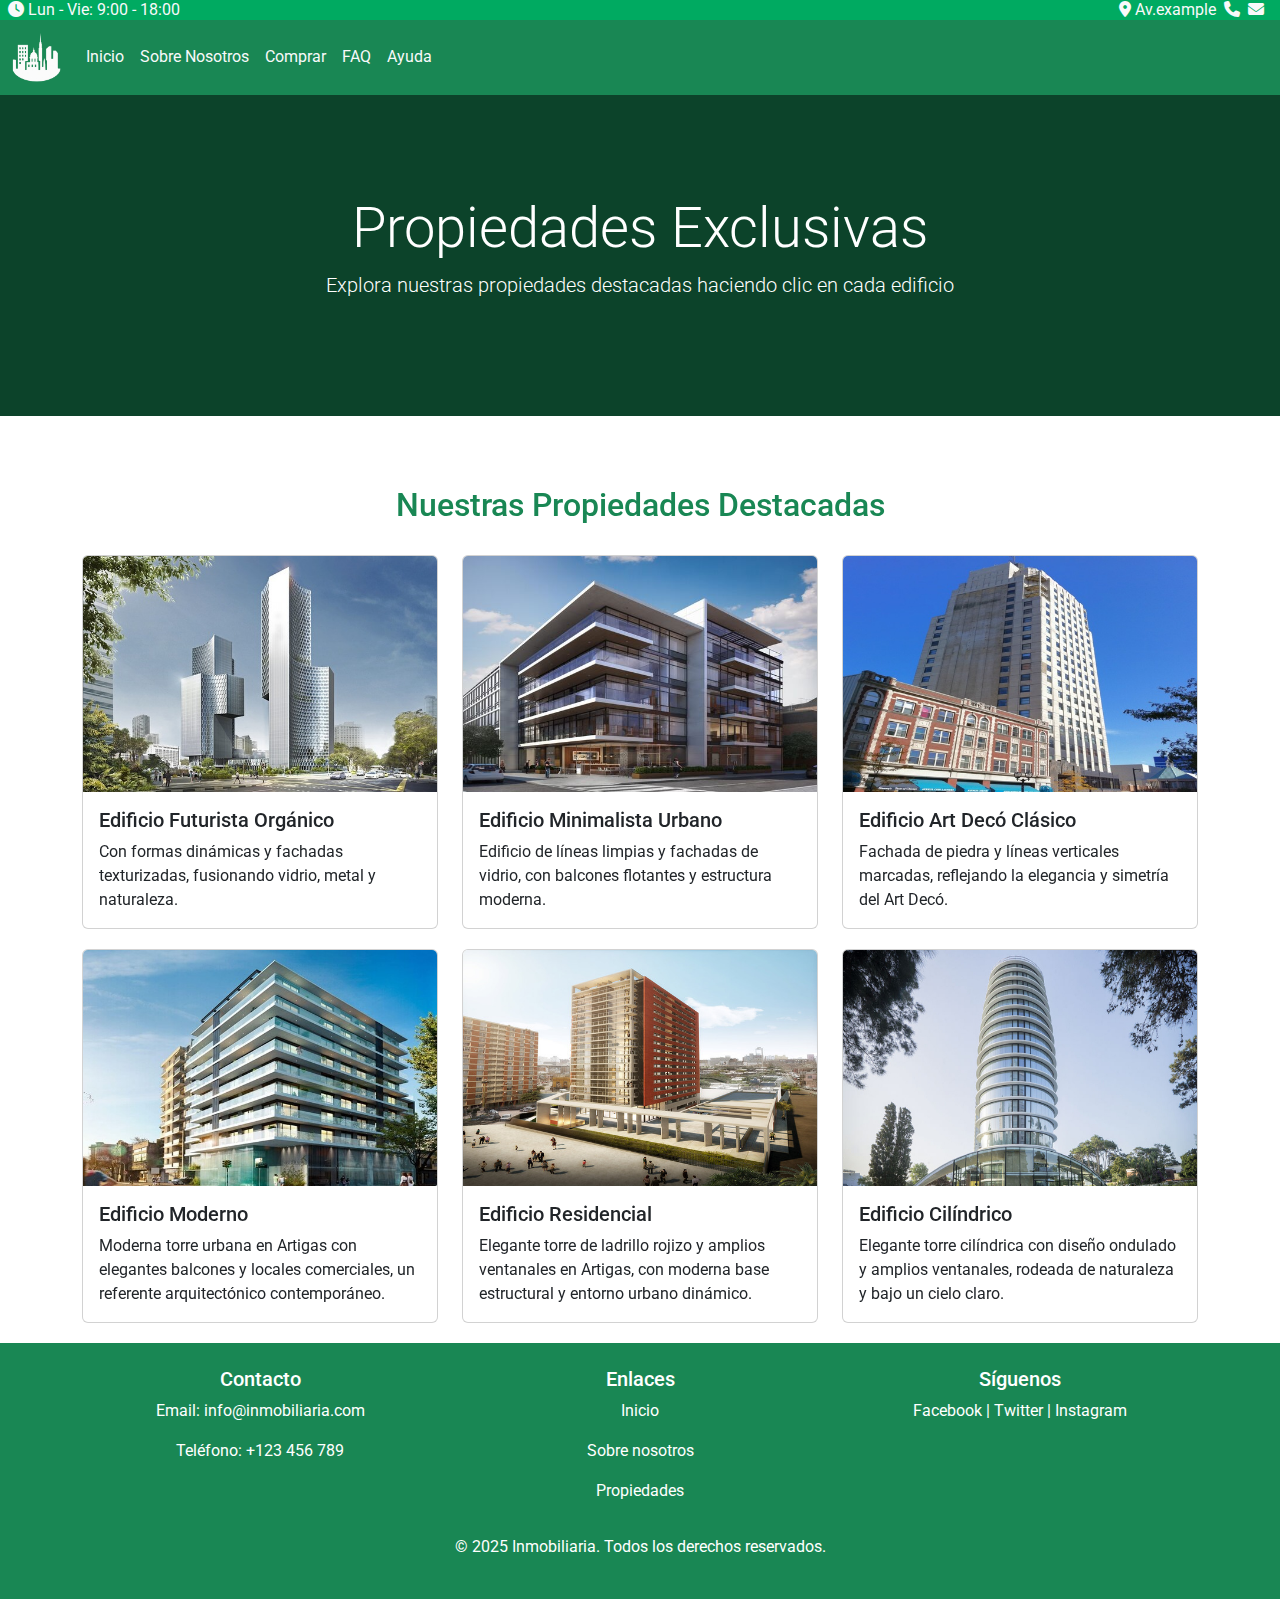
<file: pages/edificios.html>
<!DOCTYPE html>
<html lang="es">

<head>
    <meta charset="UTF-8">
    <meta name="viewport" content="width=S, initial-scale=1.0">
    <title>Inmobiliaria | Edificios</title>
    <link rel="shorcut icon" href="/assets/img/logo.png">
    <link rel="stylesheet" href="https://cdnjs.cloudflare.com/ajax/libs/font-awesome/6.7.2/css/all.min.css"
        integrity="sha512-Evv84Mr4kqVGRNSgIGL/F/aIDqQb7xQ2vcrdIwxfjThSH8CSR7PBEakCr51Ck+w+/U6swU2Im1vVX0SVk9ABhg=="
        crossorigin="anonymous" referrerpolicy="no-referrer" />
    <link href="https://cdn.jsdelivr.net/npm/bootstrap@5.3.3/dist/css/bootstrap.min.css" rel="stylesheet"
        integrity="sha384-QWTKZyjpPEjISv5WaRU9OFeRpok6YctnYmDr5pNlyT2bRjXh0JMhjY6hW+ALEwIH" crossorigin="anonymous">
        <link href="https://unpkg.com/aos@2.3.1/dist/aos.css" rel="stylesheet">
        <link rel="stylesheet" href="/assets/css/style.css">
</head>

<body>
    <header>
        <div class="d-flex justify-content-between align-items-center p-2 top-header ">
            <div class=" text-light"> <i class="fa-solid fa-clock"></i> Lun - Vie: 9:00 - 18:00 </div>

            <div class="d-flex justify-content-end ">
                <ul class="d-flex flex-row gap-2 m-2  text-light">
                    <li><i class="fa-solid fa-location-dot"></i> Av.example</li>
                    <li><a class="" href=""><i class="fa-solid fa-phone  text-light contact"></i></a></li>
                    <li><a class="" href=""><i class="fa-solid fa-envelope  text-light contact"></i></a></li>
                </ul>
            </div>
        </div>
        <nav class="navbar navbar-expand-lg bg-success">
            <div class="container-fluid">
                <a class="navbar-brand  text-light " href="#"><img class="logo" src="/assets/img/logo.png" alt=""></a>
                <button class="navbar-toggler" type="button" data-bs-toggle="collapse"
                    data-bs-target="#navbarSupportedContent" aria-controls="navbarSupportedContent"
                    aria-expanded="false" aria-label="Toggle navigation">
                    <span class="navbar-toggler-icon"></span>
                </button>
                <div class="collapse navbar-collapse" id="navbarSupportedContent">
                    <ul class="navbar-nav me-auto mb-2 mb-lg-0 ">
                        <li class="nav-item">
                            <a class="  text-light nav-link active" aria-current="page" href="/index.html">Inicio</a>
                        </li>
                        <li class="nav-item">
                            <a class="  text-light nav-link active" aria-current="page"
                                href="/pages/sobrenosotros.html">Sobre Nosotros</a>
                        </li>
                        <li class="nav-item">
                            <a class=" text-light nav-link active" aria-current="page" href="/index.html">Comprar</a>
                        </li>
                        <li class="nav-item">
                            <a class=" text-light nav-link active" aria-current="page" href="/index.html#faq">FAQ</a>
                        </li>
                        <li class="nav-item">
                            <a class=" text-light nav-link active" aria-current="page"
                                href="/pages/ayuda.html">Ayuda</a>
                        </li>
                    </ul>
                </div>
            </div>
        </nav>
    </header>

    <main>

        <div class="hero-section bg-success text-center">
            <div class="container">
                <h1 class="display-4">Propiedades Exclusivas</h1>
                <p class="lead">Explora nuestras propiedades destacadas haciendo clic en cada edificio</p>
            </div>
        </div>


        <div class="container" id="destino" data-aos="zoom-in">
            <h2 class="property-title">Nuestras Propiedades Destacadas</h2>
            <div class="row">

                <div class="col-md-4">
                    <div class="card" data-bs-toggle="modal" data-bs-target="#modernHouseModal">
                        <img src="/assets/img/edificio1/edificio1.jpg" class="card-img-top" alt="Casa Moderna">
                        <div class="card-body">
                            <h5 class="card-title">Edificio Futurista Orgánico</h5>
                            <p class="card-text"> Con formas dinámicas y fachadas texturizadas, fusionando vidrio, metal
                                y naturaleza.</p>
                        </div>
                    </div>
                </div>


                <div class="col-md-4">
                    <div class="card" data-bs-toggle="modal" data-bs-target="#colonialHouseModal">
                        <img src="/assets/img/edificio2/edificio2.jpg" class="card-img-top" alt="Casa Colonial">
                        <div class="card-body">
                            <h5 class="card-title">Edificio Minimalista Urbano</h5>
                            <p class="card-text">Edificio de líneas limpias y fachadas de vidrio, con balcones flotantes
                                y estructura moderna.</p>
                        </div>
                    </div>
                </div>


                <div class="col-md-4">
                    <div class="card" data-bs-toggle="modal" data-bs-target="#luxuryAptModal">
                        <img src="/assets/img/edificio3/edificio3.jpg" class="card-img-top" alt="Apartamento de Lujo">
                        <div class="card-body">
                            <h5 class="card-title">Edificio Art Decó Clásico</h5>
                            <p class="card-text">Fachada de piedra y líneas verticales marcadas, reflejando la elegancia
                                y simetría del Art Decó.</p>
                        </div>
                    </div>
                </div>


                <div class="col-md-4">
                    <div class="card" data-bs-toggle="modal" data-bs-target="#countryHouseModal">
                        <img src="/assets/img/edificio4/edificio4.jpg" class="card-img-top" alt="Casa de Campo">
                        <div class="card-body">
                            <h5 class="card-title">Edificio Moderno</h5>
                            <p class="card-text">Moderna torre urbana en Artigas con elegantes balcones y locales
                                comerciales, un referente arquitectónico contemporáneo.</p>
                        </div>
                    </div>
                </div>


                <div class="col-md-4">
                    <div class="card" data-bs-toggle="modal" data-bs-target="#villaModal">
                        <img src="/assets/img/edificio5/edificio5.jpg" class="card-img-top" alt="Villa con Piscina">
                        <div class="card-body">
                            <h5 class="card-title">Edificio Residencial</h5>
                            <p class="card-text">Elegante torre de ladrillo rojizo y amplios ventanales en Artigas, con
                                moderna base estructural y entorno urbano dinámico.</p>
                        </div>
                    </div>
                </div>


                <div class="col-md-4">
                    <div class="card" data-bs-toggle="modal" data-bs-target="#penthouseModal">
                        <img src="/assets/img/edificio6/edificio6.jpg" class="card-img-top" alt="Penthouse">
                        <div class="card-body">
                            <h5 class="card-title">Edificio Cilíndrico</h5>
                            <p class="card-text">Elegante torre cilíndrica con diseño ondulado y amplios ventanales,
                                rodeada de naturaleza y bajo un cielo claro.</p>
                        </div>
                    </div>
                </div>
            </div>
        </div>





        <div class="modal fade" id="modernHouseModal" tabindex="-1" aria-labelledby="modernHouseModalLabel"
            aria-hidden="true">
            <div class="modal-dialog modal-lg">
                <div class="modal-content">
                    <div class="modal-header">
                        <h5 class="modal-title" id="modernHouseModalLabel">Edificio futurista Órganico</h5>
                        <button type="button" class="btn-close" data-bs-dismiss="modal" aria-label="Close"></button>
                    </div>
                    <div class="modal-body">
                        <div class="row">
                            <div class="col-md-6">
                                <img src="/assets/img/casa1/sala1.jpg" class="img-fluid" alt="Casa Moderna 1">
                            </div>
                            <div class="col-md-6">
                                <img src="/assets/img/casa1/cocina1.jpg" class="img-fluid" alt="Casa Moderna 2">
                            </div>
                            <div class="col-md-6">
                                <img src="/assets/img/casa1/baño1.jpg" class="img-fluid" alt="Casa Moderna 3">
                            </div>
                            <div class="col-md-6">
                                <img src="/assets/img/casa1/dormitorio1.jpg" class="img-fluid" alt="Casa Moderna 4">
                            </div>
                        </div>
                        <p class="mt-3">Con una estructura que imita las formas de la naturaleza, este edificio
                            futurista orgánico destaca por su diseño único, que se integra perfectamente con el entorno.
                            Sus líneas dinámicas y materiales sostenibles crean un ambiente donde la tecnología y la
                            ecología convergen, proporcionando un espacio ideal para quienes buscan vivir y trabajar en
                            un entorno innovador, eficiente y respetuoso con el medio ambiente.</p>
                    </div>
                    <h5 class="text-success "> Precio: $2,750,000.</h5>
                    <a class="bg-success text-center text-light p-2 text-decoration-none" href="">Comprar<i
                            class="fa-solid fa-cart-shopping"></i></a>
                </div>
            </div>
        </div>


        <div class="modal fade" id="colonialHouseModal" tabindex="-1" aria-labelledby="colonialHouseModalLabel"
            aria-hidden="true">
            <div class="modal-dialog modal-lg">
                <div class="modal-content">
                    <div class="modal-header">
                        <h5 class="modal-title" id="colonialHouseModalLabel">Edificio Minimalista Urbano</h5>
                        <button type="button" class="btn-close" data-bs-dismiss="modal" aria-label="Close"></button>
                    </div>
                    <div class="modal-body">
                        <div class="row">
                            <div class="col-md-6">
                                <img src="/assets/img/casa2/sala2.jpg" class="img-fluid" alt="Casa Colonial 1">
                            </div>
                            <div class="col-md-6">
                                <img src="/assets/img/casa2/cocina2.jpg" class="img-fluid" alt="Casa Colonial 2">
                            </div>
                            <div class="col-md-6">
                                <img src="/assets/img/casa2/baño2.jpg" class="img-fluid" alt="Casa Colonial 3">
                            </div>
                            <div class="col-md-6">
                                <img src="/assets/img/casa2/dormitorio2.jpg" class="img-fluid" alt="Casa Colonial 4">
                            </div>
                        </div>
                        <p class="mt-3">En pleno centro urbano, este edificio minimalista es el epítome de la modernidad
                            y la simplicidad. Su arquitectura de líneas puras y espacios diáfanos crea un ambiente
                            sereno y exclusivo, diseñado para quienes valoran la funcionalidad sin sacrificar el diseño.
                            Cada detalle está pensado para ofrecer una experiencia de vida cómoda, elegante y acorde con
                            el ritmo de la ciudad</p>
                    </div>
                    <h5 class="text-success "> Precio: $1,300,000.</h5>
                    <a class="bg-success text-center text-light p-2 text-decoration-none" href="">Comprar<i
                            class="fa-solid fa-cart-shopping"></i></a>

                </div>
            </div>
        </div>


        <div class="modal fade" id="luxuryAptModal" tabindex="-1" aria-labelledby="luxuryAptModalLabel"
            aria-hidden="true">
            <div class="modal-dialog modal-lg">
                <div class="modal-content">
                    <div class="modal-header">
                        <h5 class="modal-title" id="luxuryAptModalLabel">Edificio Art Decó Clásico</h5>
                        <button type="button" class="btn-close" data-bs-dismiss="modal" aria-label="Close"></button>
                    </div>
                    <div class="modal-body">
                        <div class="row">
                            <div class="col-md-6">
                                <img src="/assets/img/casa3/fuera3.jpg" class="img-fluid" alt="Monoambiente 1">
                            </div>
                            <div class="col-md-6">
                                <img src="/assets/img/casa3/sala3.jpg" class="img-fluid" alt="Monoambiente 2">
                            </div>
                            <div class="col-md-6">
                                <img src="/assets/img/casa3/cocina3.jpg" class="img-fluid" alt="Monoambiente 3">
                            </div>
                            <div class="col-md-6">
                                <img src="/assets/img/casa3/baño3.jpg" class="img-fluid" alt="Monoambiente 4">
                            </div>
                        </div>
                        <p class="mt-3">Este emblemático edificio de negocios, con su diseño clásico y sofisticado,
                            proporciona el ambiente perfecto para empresas que buscan combinar prestigio y comodidad.
                            Con oficinas amplias, equipadas con lo último en tecnología y servicios, es el lugar ideal
                            para impulsar el éxito empresarial en un entorno profesional de alto nivel</p>
                    </div>
                    <h5 class="text-success "> Precio: $1,230,000.</h5>
                    <a class="bg-success text-center text-light p-2 text-decoration-none" href="">Comprar<i
                            class="fa-solid fa-cart-shopping"></i></a>

                </div>
            </div>
        </div>


        <div class="modal fade" id="countryHouseModal" tabindex="-1" aria-labelledby="countryHouseModalLabel"
            aria-hidden="true">
            <div class="modal-dialog modal-lg">
                <div class="modal-content">
                    <div class="modal-header">
                        <h5 class="modal-title" id="countryHouseModalLabel">Edificio Moderno</h5>
                        <button type="button" class="btn-close" data-bs-dismiss="modal" aria-label="Close"></button>
                    </div>
                    <div class="modal-body">
                        <div class="row">
                            <div class="col-md-6">
                                <img src="/assets/img/casa4/sala4.jpg" class="img-fluid" alt="Casa de Campo 1">
                            </div>
                            <div class="col-md-6">
                                <img src="/assets/img/casa4/cocina4.jpg" class="img-fluid" alt="Casa de Campo 2">
                            </div>
                            <div class="col-md-6">
                                <img src="/assets/img/casa4/dormitorio4.jpg" class="img-fluid" alt="Casa de Campo 3">
                            </div>
                            <div class="col-md-6">
                                <img src="/assets/img/casa4/baño4.jpg" class="img-fluid" alt="Casa de Campo 4">
                            </div>
                        </div>
                        <p class="mt-3">Con un diseño arquitectónico vanguardista, este edificio moderno ofrece una
                            impresionante terraza con piscina, perfecta para momentos de ocio y descanso. El restaurante
                            en el hall agrega un toque de sofisticación, brindando un ambiente único para disfrutar de
                            una excelente gastronomía.</p>
                    </div>
                    <h5 class="text-success "> Precio: $1,500,000.</h5>
                    <a class="bg-success text-center text-light p-2 text-decoration-none" href="">Comprar<i
                            class="fa-solid fa-cart-shopping"></i></a>

                </div>
            </div>
        </div>

        <div class="modal fade" id="villaModal" tabindex="-1" aria-labelledby="villaModalLabel" aria-hidden="true">
            <div class="modal-dialog modal-lg">
                <div class="modal-content">
                    <div class="modal-header">
                        <h5 class="modal-title" id="villaModalLabel">Edificio residencial</h5>
                        <button type="button" class="btn-close" data-bs-dismiss="modal" aria-label="Close"></button>
                    </div>
                    <div class="modal-body">
                        <div class="row">
                            <div class="col-md-6">
                                <img src="/assets/img/casa5/sala5.jpg" class="img-fluid" alt="Villa 1">
                            </div>
                            <div class="col-md-6">
                                <img src="/assets/img/casa5/cocina5.jpg" class="img-fluid" alt="Villa 2">
                            </div>
                            <div class="col-md-6">
                                <img src="/assets/img/casa5/dormitorio5.jpg" class="img-fluid" alt="Villa 3">
                            </div>
                            <div class="col-md-6">
                                <img src="/assets/img/casa5/baño5.jpg" class="img-fluid" alt="Villa 4">
                            </div>
                        </div>
                        <p class="mt-3">Ubicado en una zona privilegiada, este edificio residencial se destaca por
                            integrar un restaurante de primer nivel, estacionamiento exclusivo y un entorno pensado para
                            brindar calidad de vida, confort y practicidad en cada detalle.</p>
                    </div>
                    <h5 class="text-success "> Precio: $1.250,000.</h5>
                    <a class="bg-success text-center text-light p-2 text-decoration-none" href="">Comprar<i
                            class="fa-solid fa-cart-shopping"></i></a>

                </div>
            </div>
        </div>


        <div class="modal fade" id="penthouseModal" tabindex="-1" aria-labelledby="penthouseModalLabel"
            aria-hidden="true">
            <div class="modal-dialog modal-lg">
                <div class="modal-content">
                    <div class="modal-header">
                        <h5 class="modal-title" id="penthouseModalLabel">Edificio Cilíndrico</h5>
                        <button type="button" class="btn-close" data-bs-dismiss="modal" aria-label="Close"></button>
                    </div>
                    <div class="modal-body">
                        <div class="row">
                            <div class="col-md-6">
                                <img src="/assets/img/casa6/sala6.jpg" class="img-fluid" alt="Domo 1">
                            </div>
                            <div class="col-md-6">
                                <img src="/assets/img/casa6/dormitorio6.jpg" class="img-fluid" alt="Domo 2">
                            </div>
                            <div class="col-md-6">
                                <img src="/assets/img/casa6/cocina6.jpg" class="img-fluid" alt="Domo 3">
                            </div>
                            <div class="col-md-6">
                                <img src="/assets/img/casa6/baño6.jpg" class="img-fluid" alt="Domo 4">
                            </div>
                        </div>
                        <p class="mt-3">El edificio dispone de dos exclusivos penthouses con vistas privilegiadas, un
                            restaurante ubicado en el hall principal que ofrece una experiencia gastronómica única,
                            estacionamiento para residentes y visitantes, y una amplia piscina ideal para disfrutar del
                            relax y el confort.</p>
                    </div>
                    <h5 class="text-success "> Precio: $2,600,000.</h5>
                    <a class="bg-success text-center text-light p-2 text-decoration-none" href="">Comprar<i
                            class="fa-solid fa-cart-shopping"></i></a>
                </div>
            </div>
        </div>
    </main>
    <footer class="footer bg-success text-white py-4">
        <div class="container">
            <div class="row">
                <div class="col-md-4">
                    <h5>Contacto</h5>
                    <p>Email: info@inmobiliaria.com</p>
                    <p>Teléfono: +123 456 789</p>
                </div>
                <div class="col-md-4">
                    <h5>Enlaces</h5>
                    <p><a href="/index.html">Inicio</a></p>
                    <p><a href="/pages/sobrenosotros.html">Sobre nosotros</a></p>
                    <p><a href="/index.html#destino">Propiedades</a></p>
                </div>
                <div class="col-md-4">
                    <h5>Síguenos</h5>
                    <p><a href="#">Facebook</a> | <a href="#">Twitter</a> | <a href="#">Instagram</a></p>
                </div>
            </div>
            <p class="mt-3">&copy; 2025 Inmobiliaria. Todos los derechos reservados.</p>
        </div>
    </footer>
    <script src="https://cdn.jsdelivr.net/npm/bootstrap@5.3.3/dist/js/bootstrap.bundle.min.js"
        integrity="sha384-YvpcrYf0tY3lHB60NNkmXc5s9fDVZLESaAA55NDzOxhy9GkcIdslK1eN7N6jIeHz"
        crossorigin="anonymous"></script>
        <script src="https://unpkg.com/aos@2.3.1/dist/aos.js"></script>
        <script>
            AOS.init();
          </script>
</body>

</html>
</file>
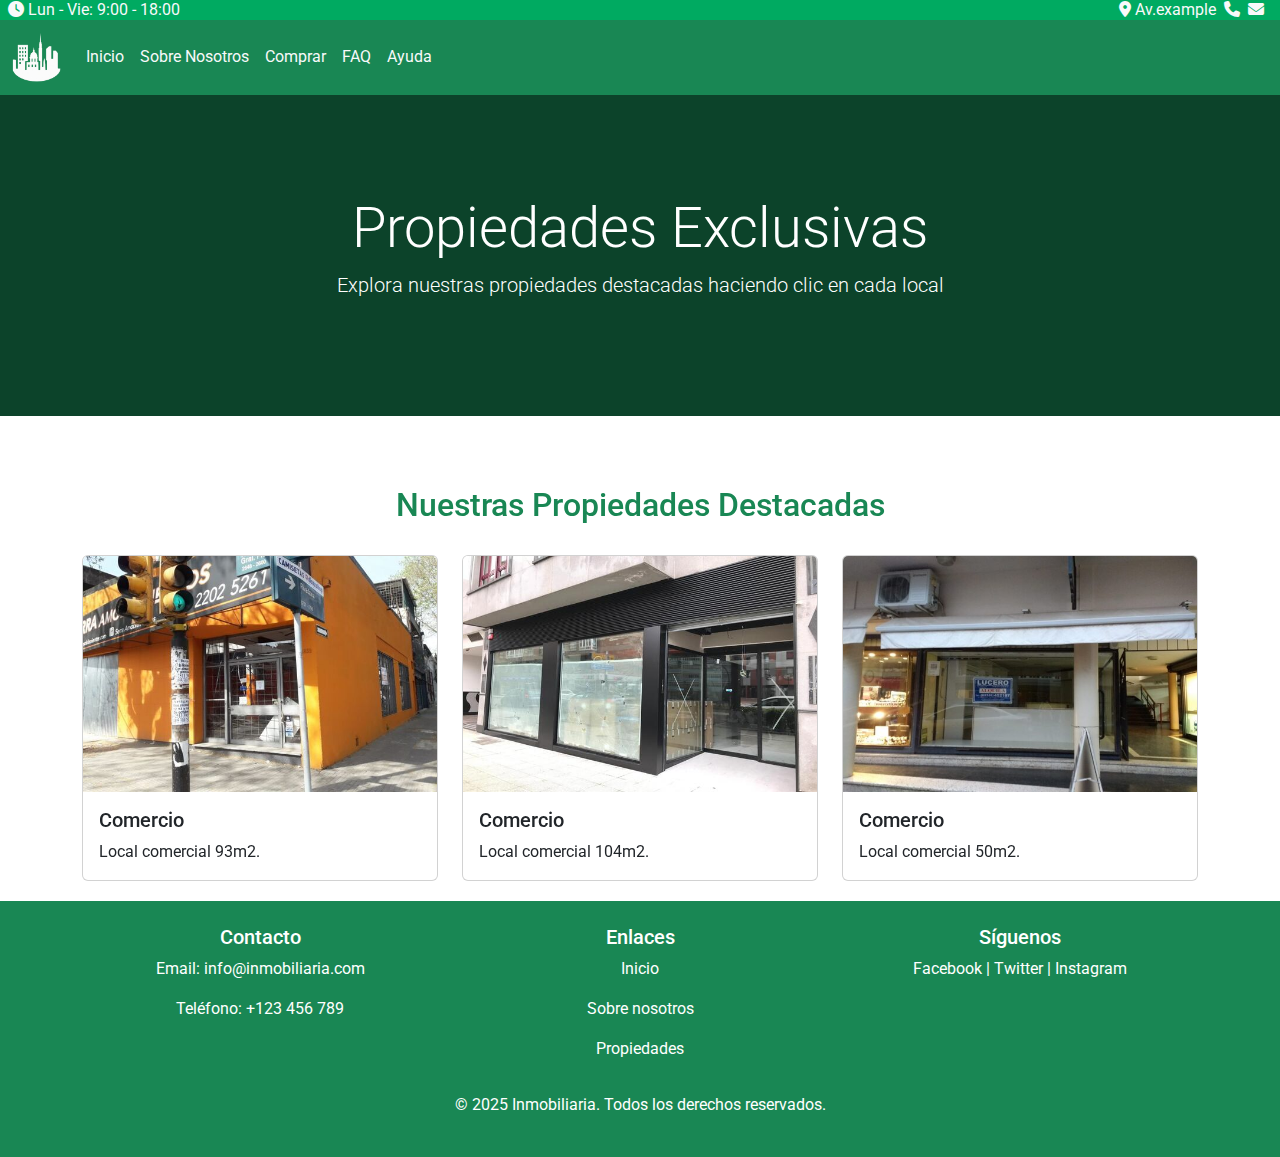
<file: pages/locales.html>
<!DOCTYPE html>
<html lang="es">

<head>
    <meta charset="UTF-8">
    <meta name="viewport" content="width=S, initial-scale=1.0">
    <title>Inmobiliaria | Locales</title>
    <link rel="shorcut icon" href="/assets/img/logo.png">
    <link rel="stylesheet" href="https://cdnjs.cloudflare.com/ajax/libs/font-awesome/6.7.2/css/all.min.css"
        integrity="sha512-Evv84Mr4kqVGRNSgIGL/F/aIDqQb7xQ2vcrdIwxfjThSH8CSR7PBEakCr51Ck+w+/U6swU2Im1vVX0SVk9ABhg=="
        crossorigin="anonymous" referrerpolicy="no-referrer" />
    <link href="https://cdn.jsdelivr.net/npm/bootstrap@5.3.3/dist/css/bootstrap.min.css" rel="stylesheet"
        integrity="sha384-QWTKZyjpPEjISv5WaRU9OFeRpok6YctnYmDr5pNlyT2bRjXh0JMhjY6hW+ALEwIH" crossorigin="anonymous">
    <link href="https://unpkg.com/aos@2.3.1/dist/aos.css" rel="stylesheet">
    <link rel="stylesheet" href="/assets/css/style.css">
</head>

<body>
    <header>
        <div class="d-flex justify-content-between align-items-center p-2 top-header ">
            <div class=" text-light"> <i class="fa-solid fa-clock"></i> Lun - Vie: 9:00 - 18:00 </div>

            <div class="d-flex justify-content-end ">
                <ul class="d-flex flex-row gap-2 m-2  text-light">
                    <li><i class="fa-solid fa-location-dot"></i> Av.example</li>
                    <li><a class="" href=""><i class="fa-solid fa-phone  text-light contact"></i></a></li>
                    <li><a class="" href=""><i class="fa-solid fa-envelope  text-light contact"></i></a></li>
                </ul>
            </div>
        </div>
        <nav class="navbar navbar-expand-lg bg-success">
            <div class="container-fluid">
                <a class="navbar-brand  text-light " href="#"><img class="logo" src="/assets/img/logo.png" alt=""></a>
                <button class="navbar-toggler" type="button" data-bs-toggle="collapse"
                    data-bs-target="#navbarSupportedContent" aria-controls="navbarSupportedContent"
                    aria-expanded="false" aria-label="Toggle navigation">
                    <span class="navbar-toggler-icon"></span>
                </button>
                <div class="collapse navbar-collapse" id="navbarSupportedContent">
                    <ul class="navbar-nav me-auto mb-2 mb-lg-0 ">
                        <li class="nav-item">
                            <a class="  text-light nav-link active" aria-current="page" href="/index.html">Inicio</a>
                        </li>
                        <li class="nav-item">
                            <a class="  text-light nav-link active" aria-current="page"
                                href="/pages/sobrenosotros.html">Sobre Nosotros</a>
                        </li>
                        <li class="nav-item">
                            <a class=" text-light nav-link active" aria-current="page" href="/index.html">Comprar</a>
                        </li>
                        <li class="nav-item">
                            <a class=" text-light nav-link active" aria-current="page" href="/index.html#faq">FAQ</a>
                        </li>
                        <li class="nav-item">
                            <a class=" text-light nav-link active" aria-current="page"
                                href="/pages/ayuda.html">Ayuda</a>
                        </li>
                    </ul>
                </div>
            </div>
        </nav>
    </header>

    <main>

        <div class="hero-section bg-success text-center">
            <div class="container">
                <h1 class="display-4">Propiedades Exclusivas</h1>
                <p class="lead">Explora nuestras propiedades destacadas haciendo clic en cada local</p>
            </div>
        </div>


        <div class="container" id="destino" data-aos="zoom-in">
            <h2 class="property-title">Nuestras Propiedades Destacadas</h2>
            <div class="row">

                <div class="col-md-4">
                    <div class="card" data-bs-toggle="modal" data-bs-target="#modernHouseModal">
                        <img src="/assets/img/local/local1.jpg" class="card-img-top" alt="Casa Moderna">
                        <div class="card-body">
                            <h5 class="card-title">Comercio</h5>
                            <p class="card-text">Local comercial 93m2.</p>
                        </div>
                    </div>
                </div>


                <div class="col-md-4">
                    <div class="card" data-bs-toggle="modal" data-bs-target="#colonialHouseModal">
                        <img src="/assets/img/local/local2.jpg" class="card-img-top" alt="Casa Colonial">
                        <div class="card-body">
                            <h5 class="card-title">Comercio</h5>
                            <p class="card-text">Local comercial 104m2.</p>
                        </div>
                    </div>
                </div>


                <div class="col-md-4">
                    <div class="card" data-bs-toggle="modal" data-bs-target="#luxuryAptModal">
                        <img src="/assets/img/local/local3.jpg" class="card-img-top" alt="Apartamento de Lujo">
                        <div class="card-body">
                            <h5 class="card-title">Comercio</h5>
                            <p class="card-text">Local comercial 50m2.</p>
                        </div>
                    </div>
                </div>






                <div class="modal fade" id="modernHouseModal" tabindex="-1" aria-labelledby="modernHouseModalLabel"
                    aria-hidden="true">
                    <div class="modal-dialog modal-lg">
                        <div class="modal-content">
                            <div class="modal-header">
                                <h5 class="modal-title" id="modernHouseModalLabel">Local comercial.</h5>
                                <button type="button" class="btn-close" data-bs-dismiss="modal"
                                    aria-label="Close"></button>
                            </div>
                            <div class="modal-body">
                                <div class="row">
                                    <div class="col-md-6">
                                        <img src="/assets/img/local/local1.jpg" class="img-fluid" alt="Casa Moderna 1">
                                    </div>
                                    <div class="col-md-6">
                                        <img src="/assets/img/local/local1.jpg" class="img-fluid" alt="Casa Moderna 2">
                                    </div>
                                </div>
                                <p class="mt-3">Local comercial 93m2.</p>
                            </div>
                            <h5 class="text-success "> Precio: $750.</h5>
                            <a class="bg-success text-center text-light p-2 text-decoration-none" href="">Alquilar <i
                                    class="fa-solid fa-handshake"></i></a>
                        </div>
                    </div>
                </div>


                <div class="modal fade" id="colonialHouseModal" tabindex="-1" aria-labelledby="colonialHouseModalLabel"
                    aria-hidden="true">
                    <div class="modal-dialog modal-lg">
                        <div class="modal-content">
                            <div class="modal-header">
                                <h5 class="modal-title" id="colonialHouseModalLabel">Local comercial.
                                </h5>
                                <button type="button" class="btn-close" data-bs-dismiss="modal"
                                    aria-label="Close"></button>
                            </div>
                            <div class="modal-body">
                                <div class="row">
                                    <div class="col-md-6">
                                        <img src="/assets/img/local/local2.jpg" class="img-fluid" alt="Casa Colonial 1">
                                    </div>
                                    <div class="col-md-6">
                                        <img src="/assets/img/local/local2.jpg" class="img-fluid" alt="Casa Colonial 4">
                                    </div>
                                </div>
                                <p class="mt-3">Local comercial 104m2.</p>
                            </div>
                            <h5 class="text-success "> Precio: $800.</h5>
                            <a class="bg-success text-center text-light p-2 text-decoration-none" href="">Alquilar <i
                                    class="fa-solid fa-handshake"></i></a>

                        </div>
                    </div>
                </div>


                <div class="modal fade" id="luxuryAptModal" tabindex="-1" aria-labelledby="luxuryAptModalLabel"
                    aria-hidden="true">
                    <div class="modal-dialog modal-lg">
                        <div class="modal-content">
                            <div class="modal-header">
                                <h5 class="modal-title" id="luxuryAptModalLabel">Local comercial.</h5>
                                <button type="button" class="btn-close" data-bs-dismiss="modal"
                                    aria-label="Close"></button>
                            </div>
                            <div class="modal-body">
                                <div class="row">
                                    <div class="col-md-6">
                                        <img src="/assets/img/local/local3.jpg" class="img-fluid" alt="Monoambiente 1">
                                    </div>
                                    <div class="col-md-6">
                                        <img src="/assets/img/local/local3.jpg" class="img-fluid" alt="Monoambiente 2">
                                    </div>

                                </div>
                                <p class="mt-3">Local comercial 50m2.</p>
                            </div>
                            <h5 class="text-success "> Precio: $400.</h5>
                            <a class="bg-success text-center text-light p-2 text-decoration-none" href="">Alquilar <i
                                    class="fa-solid fa-handshake"></i></a>

                        </div>
                    </div>
                </div>




    </main>
    <footer class="footer bg-success text-white py-4">
        <div class="container">
            <div class="row">
                <div class="col-md-4">
                    <h5>Contacto</h5>
                    <p>Email: info@inmobiliaria.com</p>
                    <p>Teléfono: +123 456 789</p>
                </div>
                <div class="col-md-4">
                    <h5>Enlaces</h5>
                    <p><a href="/index.html">Inicio</a></p>
                    <p><a href="/pages/sobrenosotros.html">Sobre nosotros</a></p>
                    <p><a href="/index.html#destino">Propiedades</a></p>
                </div>
                <div class="col-md-4">
                    <h5>Síguenos</h5>
                    <p><a href="#">Facebook</a> | <a href="#">Twitter</a> | <a href="#">Instagram</a></p>
                </div>
            </div>
            <p class="mt-3">&copy; 2025 Inmobiliaria. Todos los derechos reservados.</p>
        </div>
    </footer>
    <script src="https://cdn.jsdelivr.net/npm/bootstrap@5.3.3/dist/js/bootstrap.bundle.min.js"
        integrity="sha384-YvpcrYf0tY3lHB60NNkmXc5s9fDVZLESaAA55NDzOxhy9GkcIdslK1eN7N6jIeHz"
        crossorigin="anonymous"></script>
    <script src="https://unpkg.com/aos@2.3.1/dist/aos.js"></script>
    <script>
        AOS.init();
    </script>
</body>

</html>
</file>
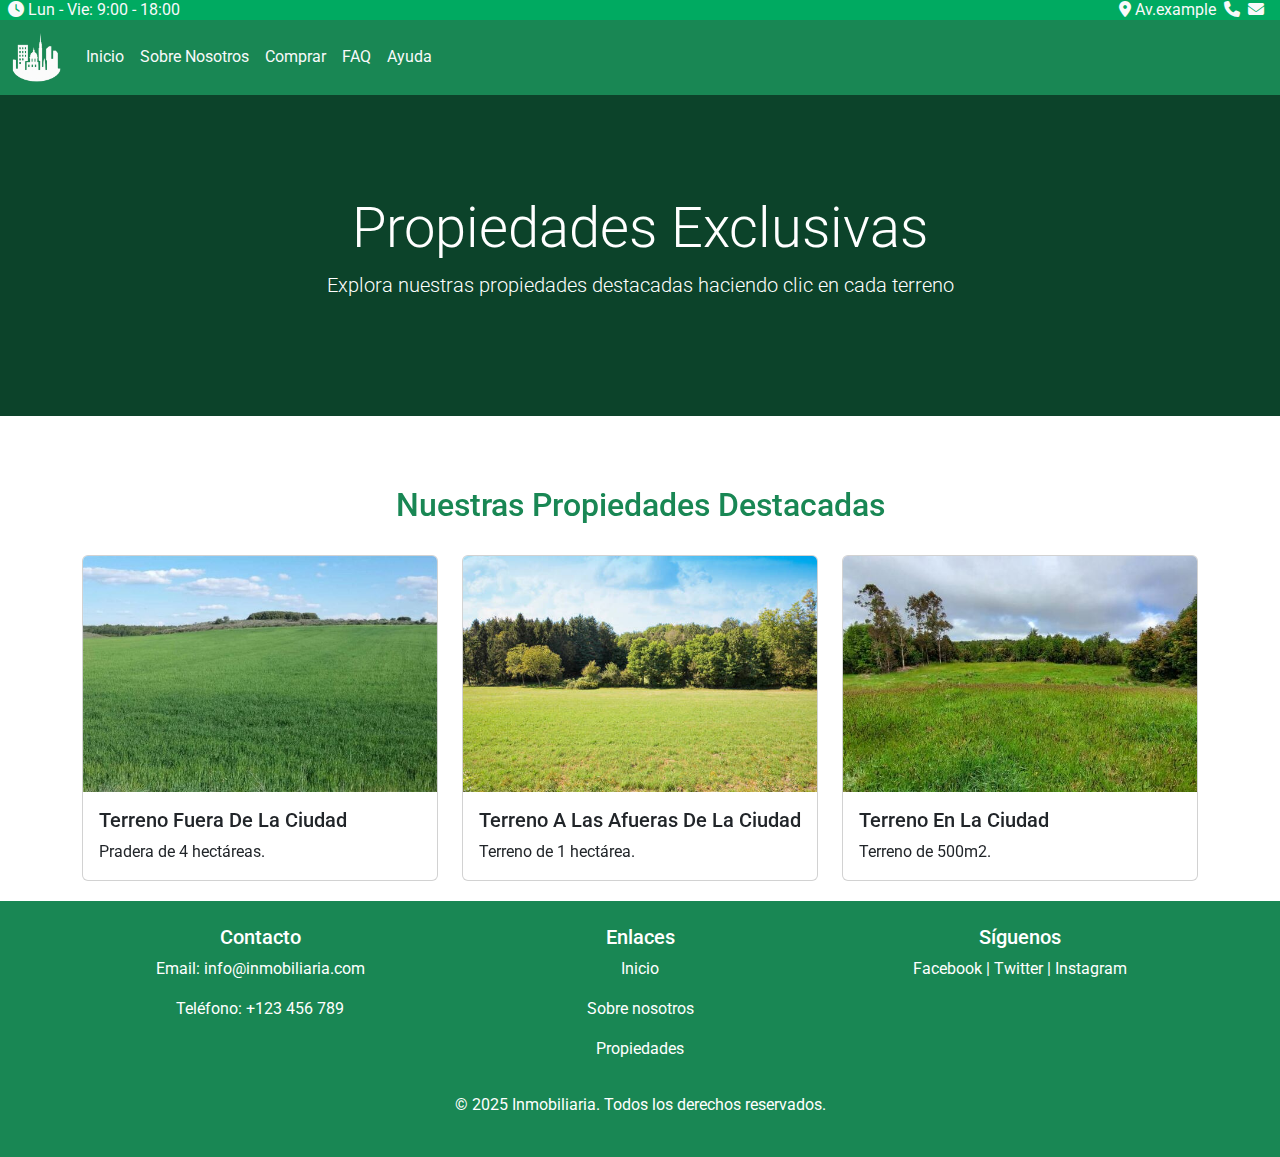
<file: pages/terrenos.html>
<!DOCTYPE html>
<html lang="es">

<head>
    <meta charset="UTF-8">
    <meta name="viewport" content="width=S, initial-scale=1.0">
    <title>Inmobiliaria | Terrenos</title>
    <link rel="shorcut icon" href="/assets/img/logo.png">
    <link rel="stylesheet" href="https://cdnjs.cloudflare.com/ajax/libs/font-awesome/6.7.2/css/all.min.css"
        integrity="sha512-Evv84Mr4kqVGRNSgIGL/F/aIDqQb7xQ2vcrdIwxfjThSH8CSR7PBEakCr51Ck+w+/U6swU2Im1vVX0SVk9ABhg=="
        crossorigin="anonymous" referrerpolicy="no-referrer" />
    <link href="https://cdn.jsdelivr.net/npm/bootstrap@5.3.3/dist/css/bootstrap.min.css" rel="stylesheet"
        integrity="sha384-QWTKZyjpPEjISv5WaRU9OFeRpok6YctnYmDr5pNlyT2bRjXh0JMhjY6hW+ALEwIH" crossorigin="anonymous">
        <link href="https://unpkg.com/aos@2.3.1/dist/aos.css" rel="stylesheet">
        <link rel="stylesheet" href="/assets/css/style.css">
</head>

<body>
    <header>
        <div class="d-flex justify-content-between align-items-center p-2 top-header ">
            <div class=" text-light"> <i class="fa-solid fa-clock"></i> Lun - Vie: 9:00 - 18:00 </div>

            <div class="d-flex justify-content-end ">
                <ul class="d-flex flex-row gap-2 m-2  text-light">
                    <li><i class="fa-solid fa-location-dot"></i> Av.example</li>
                    <li><a class="" href=""><i class="fa-solid fa-phone  text-light contact"></i></a></li>
                    <li><a class="" href=""><i class="fa-solid fa-envelope  text-light contact"></i></a></li>
                </ul>
            </div>
        </div>
        <nav class="navbar navbar-expand-lg bg-success">
            <div class="container-fluid">
                <a class="navbar-brand  text-light " href="#"><img class="logo" src="/assets/img/logo.png" alt=""></a>
                <button class="navbar-toggler" type="button" data-bs-toggle="collapse"
                    data-bs-target="#navbarSupportedContent" aria-controls="navbarSupportedContent"
                    aria-expanded="false" aria-label="Toggle navigation">
                    <span class="navbar-toggler-icon"></span>
                </button>
                <div class="collapse navbar-collapse" id="navbarSupportedContent">
                    <ul class="navbar-nav me-auto mb-2 mb-lg-0 ">
                        <li class="nav-item">
                            <a class="  text-light nav-link active" aria-current="page" href="/index.html">Inicio</a>
                        </li>
                        <li class="nav-item">
                            <a class="  text-light nav-link active" aria-current="page"
                                href="/pages/sobrenosotros.html">Sobre Nosotros</a>
                        </li>
                        <li class="nav-item">
                            <a class=" text-light nav-link active" aria-current="page" href="/index.html">Comprar</a>
                        </li>
                        <li class="nav-item">
                            <a class=" text-light nav-link active" aria-current="page" href="/index.html#faq">FAQ</a>
                        </li>
                        <li class="nav-item">
                            <a class=" text-light nav-link active" aria-current="page"
                                href="/pages/ayuda.html">Ayuda</a>
                        </li>
                    </ul>
                </div>
            </div>
        </nav>
    </header>

    <main>

        <div class="hero-section bg-success text-center">
            <div class="container">
                <h1 class="display-4">Propiedades Exclusivas</h1>
                <p class="lead">Explora nuestras propiedades destacadas haciendo clic en cada terreno</p>
            </div>
        </div>


        <div class="container" id="destino" data-aos="zoom-in">
            <h2 class="property-title">Nuestras Propiedades Destacadas</h2>
            <div class="row">

                <div class="col-md-4">
                    <div class="card" data-bs-toggle="modal" data-bs-target="#modernHouseModal">
                        <img src="/assets/img/terreno/terreno1.jpg" class="card-img-top" alt="Casa Moderna">
                        <div class="card-body">
                            <h5 class="card-title">Terreno Fuera De La Ciudad</h5>
                            <p class="card-text">Pradera de 4 hectáreas.</p>
                        </div>
                    </div>
                </div>


                <div class="col-md-4">
                    <div class="card" data-bs-toggle="modal" data-bs-target="#colonialHouseModal">
                        <img src="/assets/img/terreno/terreno2.jpg" class="card-img-top" alt="Casa Colonial">
                        <div class="card-body">
                            <h5 class="card-title">Terreno A Las Afueras De La Ciudad</h5>
                            <p class="card-text">Terreno de 1 hectárea.</p>
                        </div>
                    </div>
                </div>


                <div class="col-md-4">
                    <div class="card" data-bs-toggle="modal" data-bs-target="#luxuryAptModal">
                        <img src="/assets/img/terreno/terreno3.jpg" class="card-img-top" alt="Apartamento de Lujo">
                        <div class="card-body">
                            <h5 class="card-title">Terreno En La Ciudad</h5>
                            <p class="card-text">Terreno de 500m2.</p>
                        </div>
                    </div>
                </div>






                <div class="modal fade" id="modernHouseModal" tabindex="-1" aria-labelledby="modernHouseModalLabel"
                    aria-hidden="true">
                    <div class="modal-dialog modal-lg">
                        <div class="modal-content">
                            <div class="modal-header">
                                <h5 class="modal-title" id="modernHouseModalLabel">Terreno Fuera De La Ciudad</h5>
                                <button type="button" class="btn-close" data-bs-dismiss="modal"
                                    aria-label="Close"></button>
                            </div>
                            <div class="modal-body">
                                <div class="row">
                                    <div class="col-md-6">
                                        <img src="/assets/img/terreno/terreno1.jpg" class="img-fluid" alt="Casa Moderna 1">
                                    </div>
                                    <div class="col-md-6">
                                        <img src="/assets/img/terreno/terreno1.jpg" class="img-fluid" alt="Casa Moderna 2">
                                    </div>
                                </div>
                                <p class="mt-3">Pradera de 4 hectáreas.</p>
                            </div>
                            <h5 class="text-success "> Precio: $27,000.</h5>
                            <a class="bg-success text-center text-light p-2 text-decoration-none" href="">Comprar<i
                                    class="fa-solid fa-cart-shopping"></i></a>
                        </div>
                    </div>
                </div>


                <div class="modal fade" id="colonialHouseModal" tabindex="-1" aria-labelledby="colonialHouseModalLabel"
                    aria-hidden="true">
                    <div class="modal-dialog modal-lg">
                        <div class="modal-content">
                            <div class="modal-header">
                                <h5 class="modal-title" id="colonialHouseModalLabel">Terreno A Las Afueras De La Ciudad</h5>
                                <button type="button" class="btn-close" data-bs-dismiss="modal"
                                    aria-label="Close"></button>
                            </div>
                            <div class="modal-body">
                                <div class="row">
                                    <div class="col-md-6">
                                        <img src="/assets/img/terreno/terreno2.jpg" class="img-fluid" alt="Casa Colonial 1">
                                    </div>
                                    <div class="col-md-6">
                                        <img src="/assets/img/terreno/terreno2.jpg" class="img-fluid"
                                            alt="Casa Colonial 4">
                                    </div>
                                </div>
                                <p class="mt-3">Terreno de 1 hectárea.</p>
                            </div>
                            <h5 class="text-success "> Precio: $31,000.</h5>
                            <a class="bg-success text-center text-light p-2 text-decoration-none" href="">Comprar<i
                                    class="fa-solid fa-cart-shopping"></i></a>

                        </div>
                    </div>
                </div>


                <div class="modal fade" id="luxuryAptModal" tabindex="-1" aria-labelledby="luxuryAptModalLabel"
                    aria-hidden="true">
                    <div class="modal-dialog modal-lg">
                        <div class="modal-content">
                            <div class="modal-header">
                                <h5 class="modal-title" id="luxuryAptModalLabel">Terreno En La Ciudad</h5>
                                <button type="button" class="btn-close" data-bs-dismiss="modal"
                                    aria-label="Close"></button>
                            </div>
                            <div class="modal-body">
                                <div class="row">
                                    <div class="col-md-6">
                                        <img src="/assets/img/terreno/terreno3.jpg" class="img-fluid" alt="Monoambiente 1">
                                    </div>
                                    <div class="col-md-6">
                                        <img src="/assets/img/terreno/terreno3.jpg" class="img-fluid" alt="Monoambiente 2">
                                    </div>
                                 
                                </div>
                                <p class="mt-3">Terreno de 500m2.</p>
                            </div>
                            <h5 class="text-success "> Precio: $23,000.</h5>
                            <a class="bg-success text-center text-light p-2 text-decoration-none" href="">Comprar<i
                                    class="fa-solid fa-cart-shopping"></i></a>

                        </div>
                    </div>
                </div>




    </main>
    <footer class="footer bg-success text-white py-4">
        <div class="container">
            <div class="row">
                <div class="col-md-4">
                    <h5>Contacto</h5>
                    <p>Email: info@inmobiliaria.com</p>
                    <p>Teléfono: +123 456 789</p>
                </div>
                <div class="col-md-4">
                    <h5>Enlaces</h5>
                    <p><a href="/index.html">Inicio</a></p>
                    <p><a href="/pages/sobrenosotros.html">Sobre nosotros</a></p>
                    <p><a href="/index.html#destino">Propiedades</a></p>
                </div>
                <div class="col-md-4">
                    <h5>Síguenos</h5>
                    <p><a href="#">Facebook</a> | <a href="#">Twitter</a> | <a href="#">Instagram</a></p>
                </div>
            </div>
            <p class="mt-3">&copy; 2025 Inmobiliaria. Todos los derechos reservados.</p>
        </div>
    </footer>
    <script src="https://cdn.jsdelivr.net/npm/bootstrap@5.3.3/dist/js/bootstrap.bundle.min.js"
        integrity="sha384-YvpcrYf0tY3lHB60NNkmXc5s9fDVZLESaAA55NDzOxhy9GkcIdslK1eN7N6jIeHz"
        crossorigin="anonymous"></script>
        <script src="https://unpkg.com/aos@2.3.1/dist/aos.js"></script>
        <script>
            AOS.init();
          </script>
</body>

</html>
</file>
<file: assets/css/style.css>
@charset "UTF-8";
/* Fuentes */
@import url("https://fonts.googleapis.com/css2?family=Bebas+Neue&family=Roboto:ital,wdth,wght@0,75..100,100..900;1,75..100,100..900&display=swap");
/* Reset */
* {
  padding: 0;
  margin: 0;
}

body {
  font-family: "Roboto", sans-serif;
}

ul {
  list-style: none;
}

/* Cabecera */
header .top-header {
  background-color: rgb(0, 170, 97);
  height: 20px;
}

/* Logo */
.logo {
  width: 50px;
}

/* Estructura General */
.background-index {
  position: relative;
  min-height: 100vh; /* importante: que pueda crecer si el navbar se abre */
  padding-top: 56px; /* altura del navbar si es fixed-top */
  overflow: hidden;
}

.background {
  position: absolute;
  top: 0;
  left: 0;
  width: 100%;
  height: 100%;
  background: url("/assets/img/Ciudad.jpg") center/cover no-repeat;
  z-index: -1;
  filter: blur(3px);
}

.city {
  position: relative;
  z-index: 1;
  min-height: calc(100vh - 56px); /* para ajustar al espacio del navbar */
  display: flex;
  flex-direction: column;
  justify-content: center;
  align-items: center;
  padding: 1rem;
  text-align: center;
}

/* Imágenes y Contenido Interactivo */
.image-container {
  position: relative;
  overflow: hidden;
  cursor: pointer;
  border-radius: 10px;
}

.image-container img {
  transition: transform 0.5s ease-in-out;
  width: 100%;
  display: block;
}

.image-container:hover img {
  transform: scale(1.1);
}

.overlay {
  position: absolute;
  bottom: 0;
  left: 0;
  width: 100%;
  height: 0;
  background: linear-gradient(to top, rgba(0, 0, 0, 0.8), rgba(0, 0, 0, 0));
  transition: height 0.5s ease-in-out;
  display: flex;
  align-items: center;
  justify-content: center;
  opacity: 0;
}

.image-container:hover .overlay {
  height: 100%;
  opacity: 1;
}

.overlay-text {
  color: white;
  font-size: 1.5rem;
  font-weight: bold;
  font-family: "Bebas Neue", sans-serif;
}

/* Texto y Títulos */
.titulo {
  text-shadow: 2px 2px rgba(51, 51, 51, 0.4941176471);
  font-family: "Bebas Neue", sans-serif;
  font-size: 70px;
}

.parrafo {
  text-shadow: 0.05em 0.05em #333;
  font-size: 20px;
}

/* Testimonios */
.testimonial {
  text-align: center;
  padding: 20px;
}

.stars {
  color: gold;
}

.modal-body img {
  margin-bottom: 15px;
  border-radius: 5px;
}

.hero-section {
  background: linear-gradient(rgba(0, 0, 0, 0.5), rgba(0, 0, 0, 0.5));
  background-size: cover;
  background-position: center;
  color: white;
  padding: 100px 0;
  margin-bottom: 40px;
}

.property-title {
  color: #198754;
  margin-bottom: 30px;
  text-align: center;
  padding-top: 30px;
}

.footer a {
  color: white;
  text-decoration: none;
}

/* Footer */
.footer {
  color: white;
  padding: 20px 0;
  text-align: center;
}

.footer a {
  color: white;
  text-decoration: none;
}

.footer a:hover {
  text-decoration: underline;
  color: yellow;
}

/* Botones de Acordeón */
.accordion-button {
  background-color: #fff;
  color: #000;
  border: 1px solid #ccc;
}

.accordion-button:not(.collapsed) {
  background-color: #f8f9fa;
  color: #000;
}

.accordion-button:focus {
  box-shadow: none;
}

.card {
  cursor: pointer;
  transition: transform 0.3s;
  margin-bottom: 20px;
}

.card:hover {
  transform: translateY(-5px);
  box-shadow: 0 10px 20px rgba(0, 0, 0, 0.1);
}

.footer a:hover {
  text-decoration: underline;
}

/* Enlaces y Efectos de Hover */
.contact:hover {
  color: yellow !important;
}

.nav-link:hover {
  color: yellow !important;
  text-decoration: underline;
}

.explorar:hover {
  color: yellow !important;
}

@media (max-width: 768px) {
  .top-header {
    flex-direction: column !important;
    text-align: center;
    height: 70px !important;
  }
  .top-header ul {
    flex-direction: row !important;
    gap: 0.5rem !important;
    align-items: center;
  }
}
@media (max-width: 768px) {
  section.texto {
    flex-direction: column !important;
    text-align: center;
    padding: 1rem;
  }
  section.texto .col-6 {
    width: 100% !important;
  }
  section.texto img {
    max-width: 100%;
    height: auto;
  }
}
</file>
